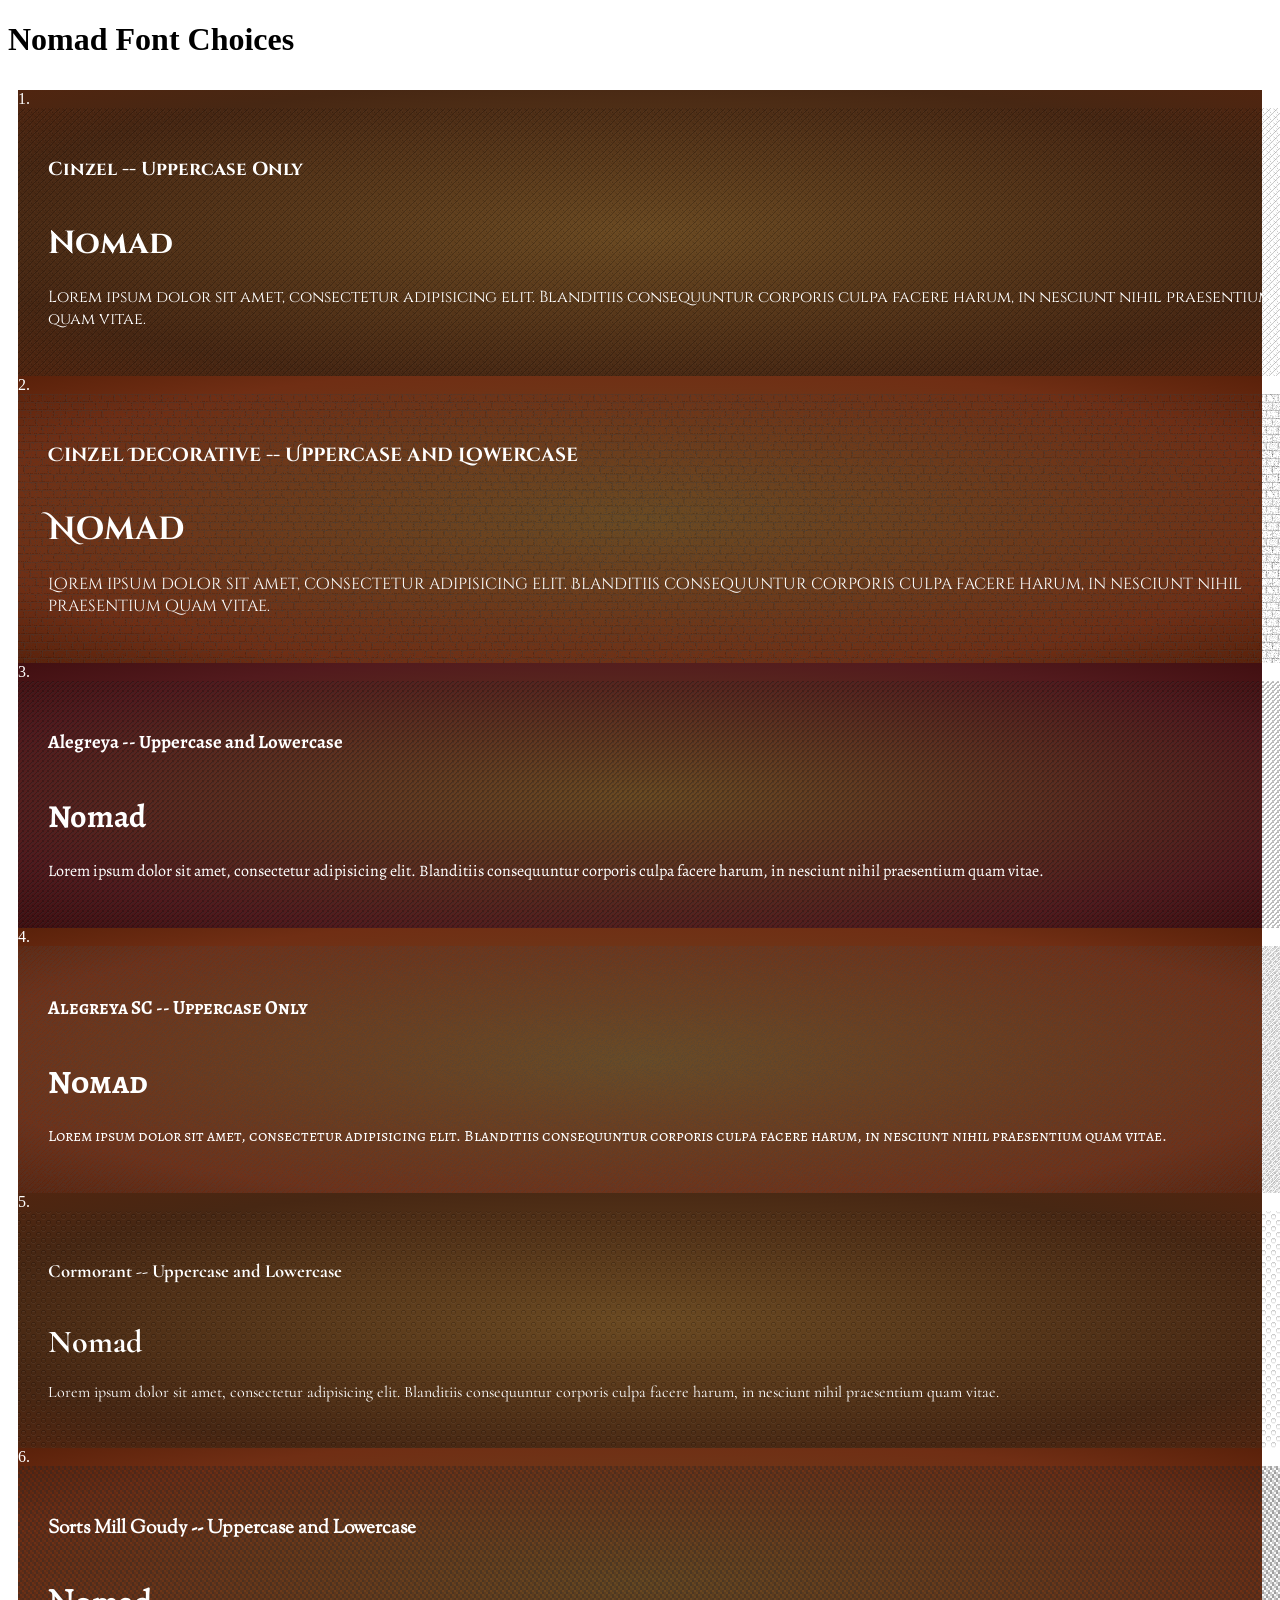
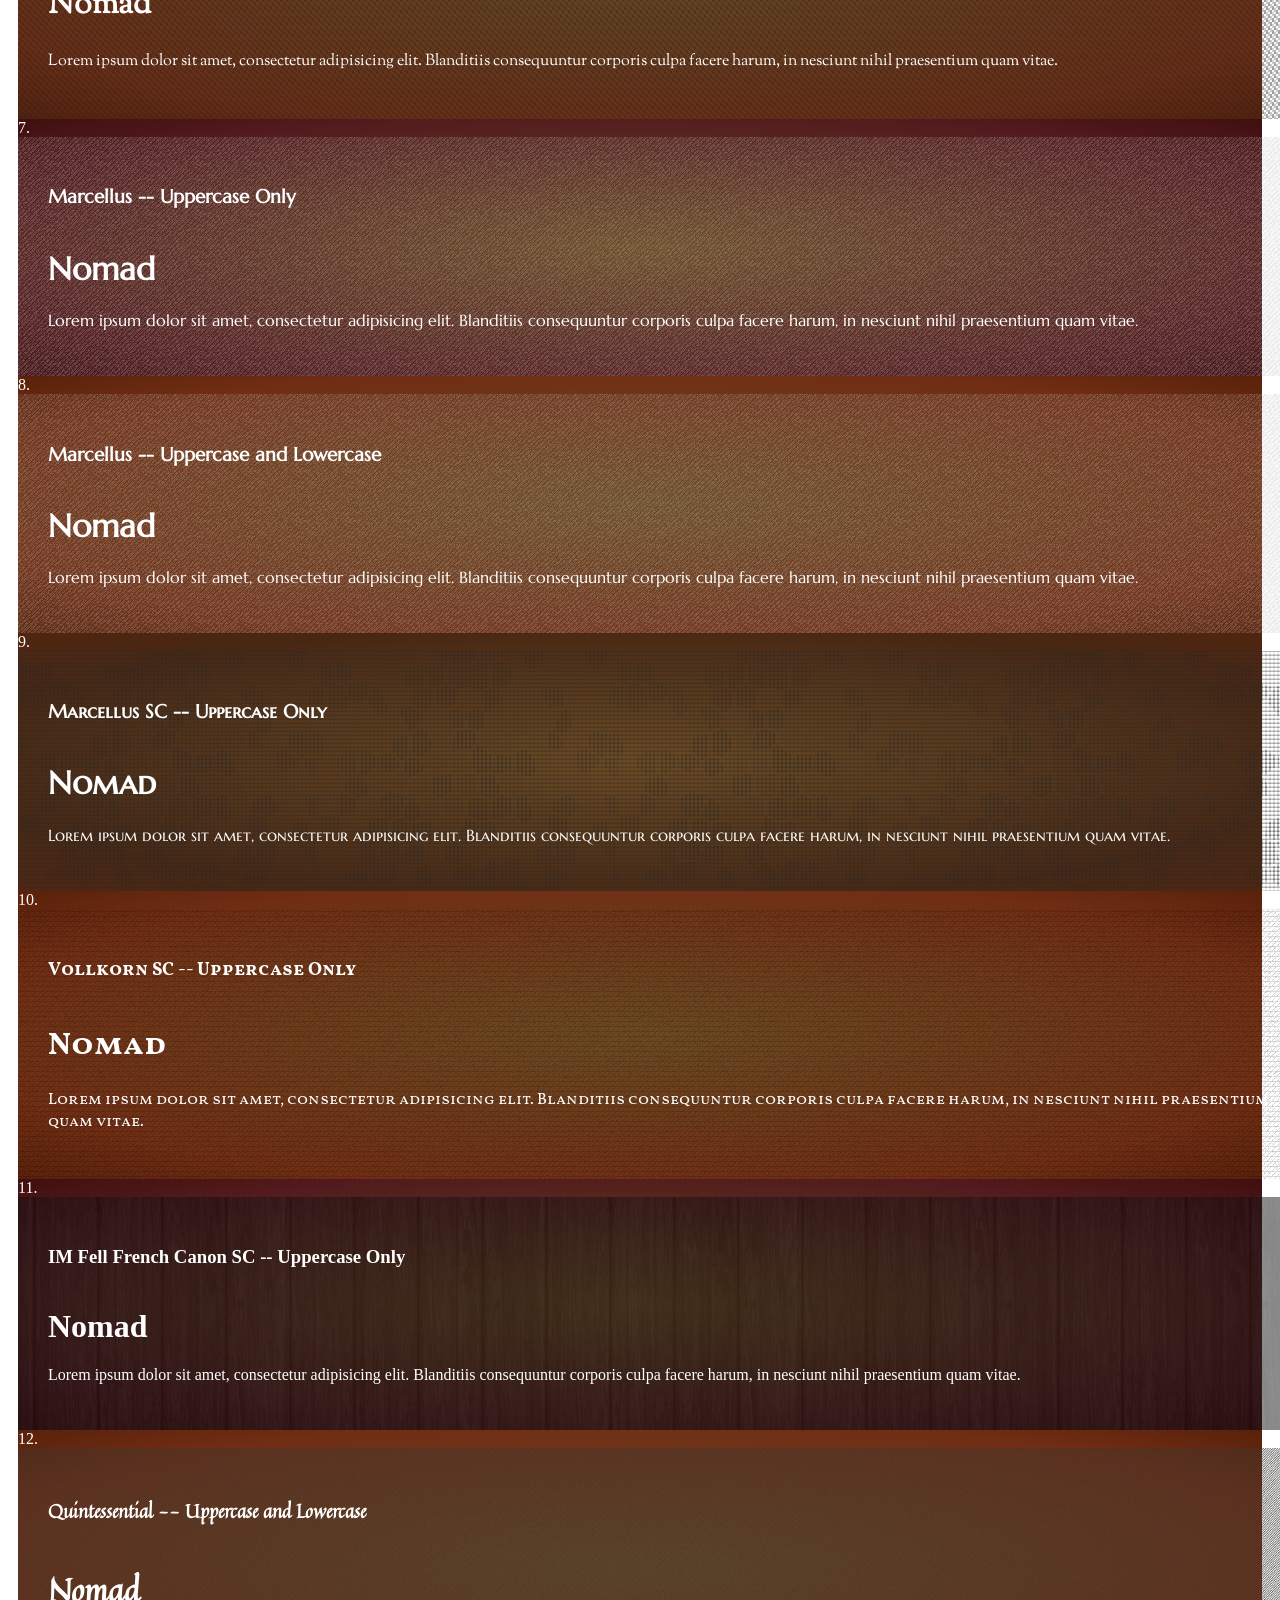
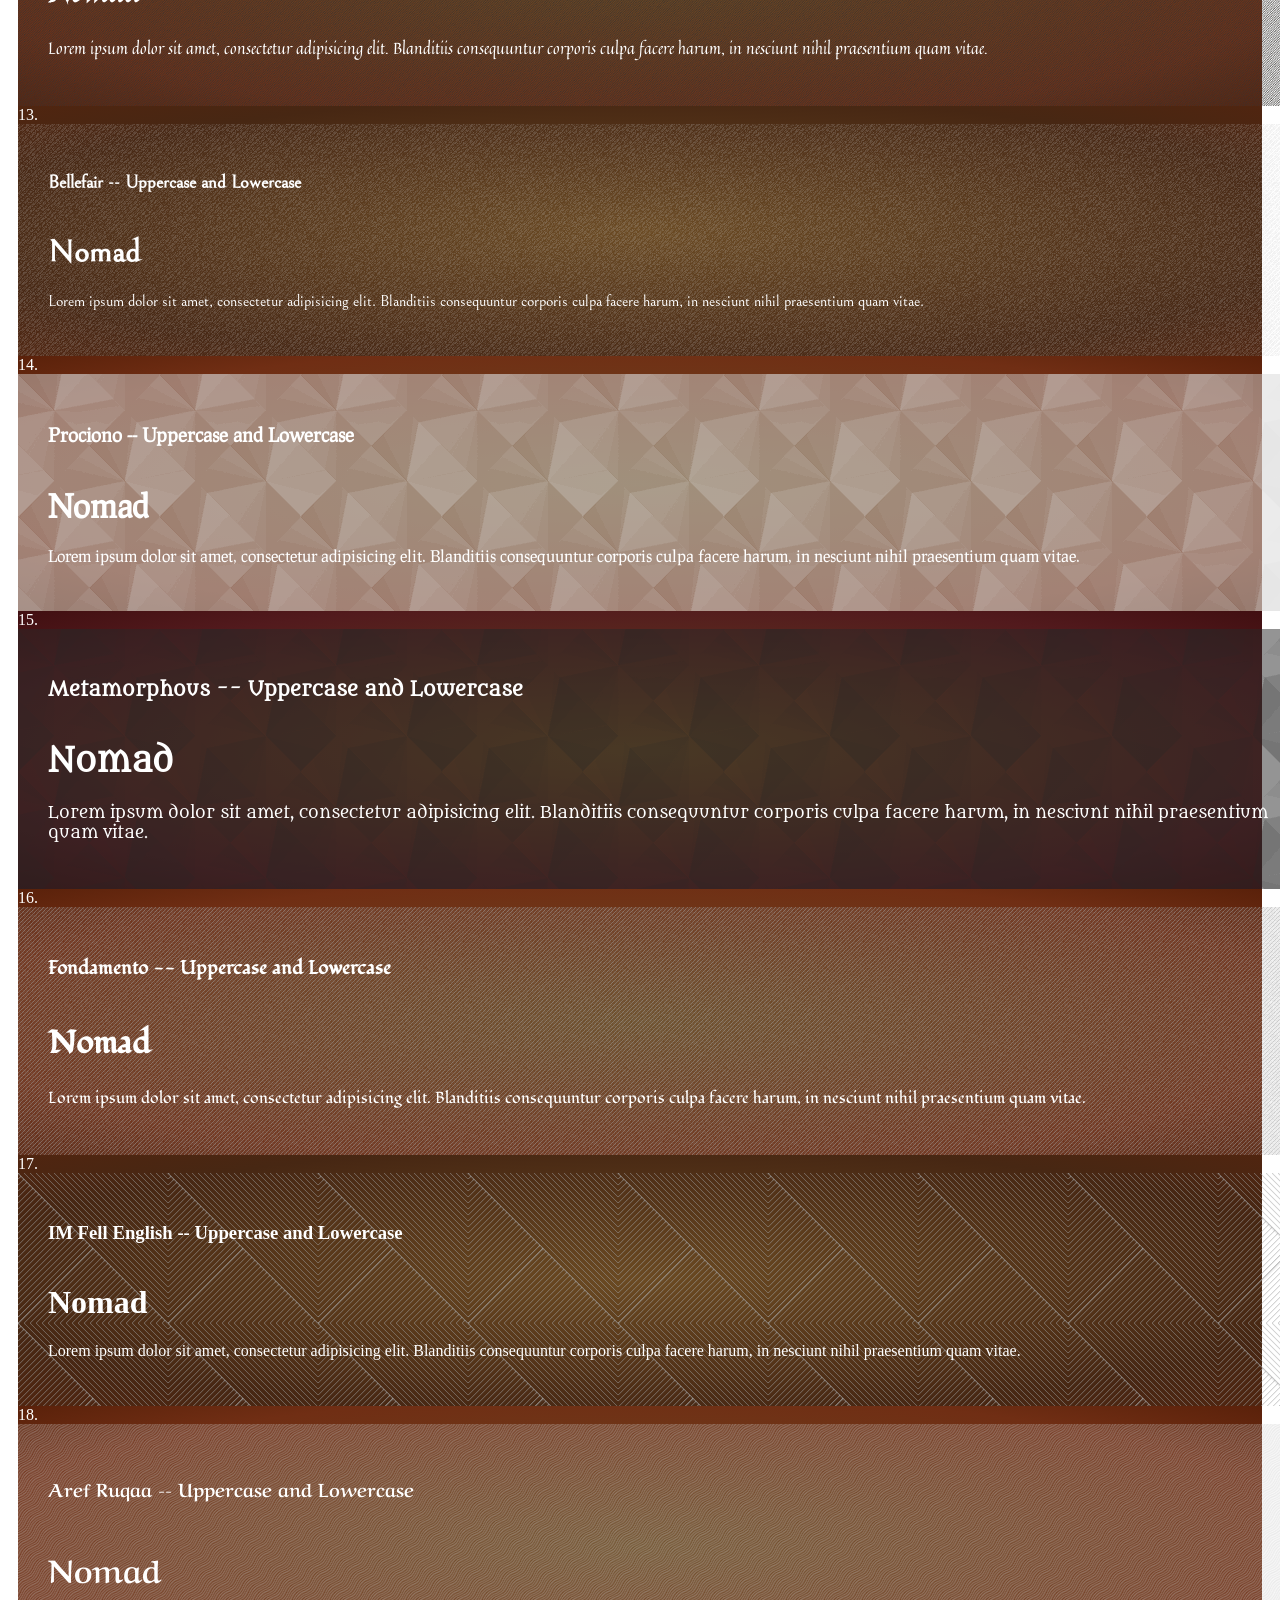
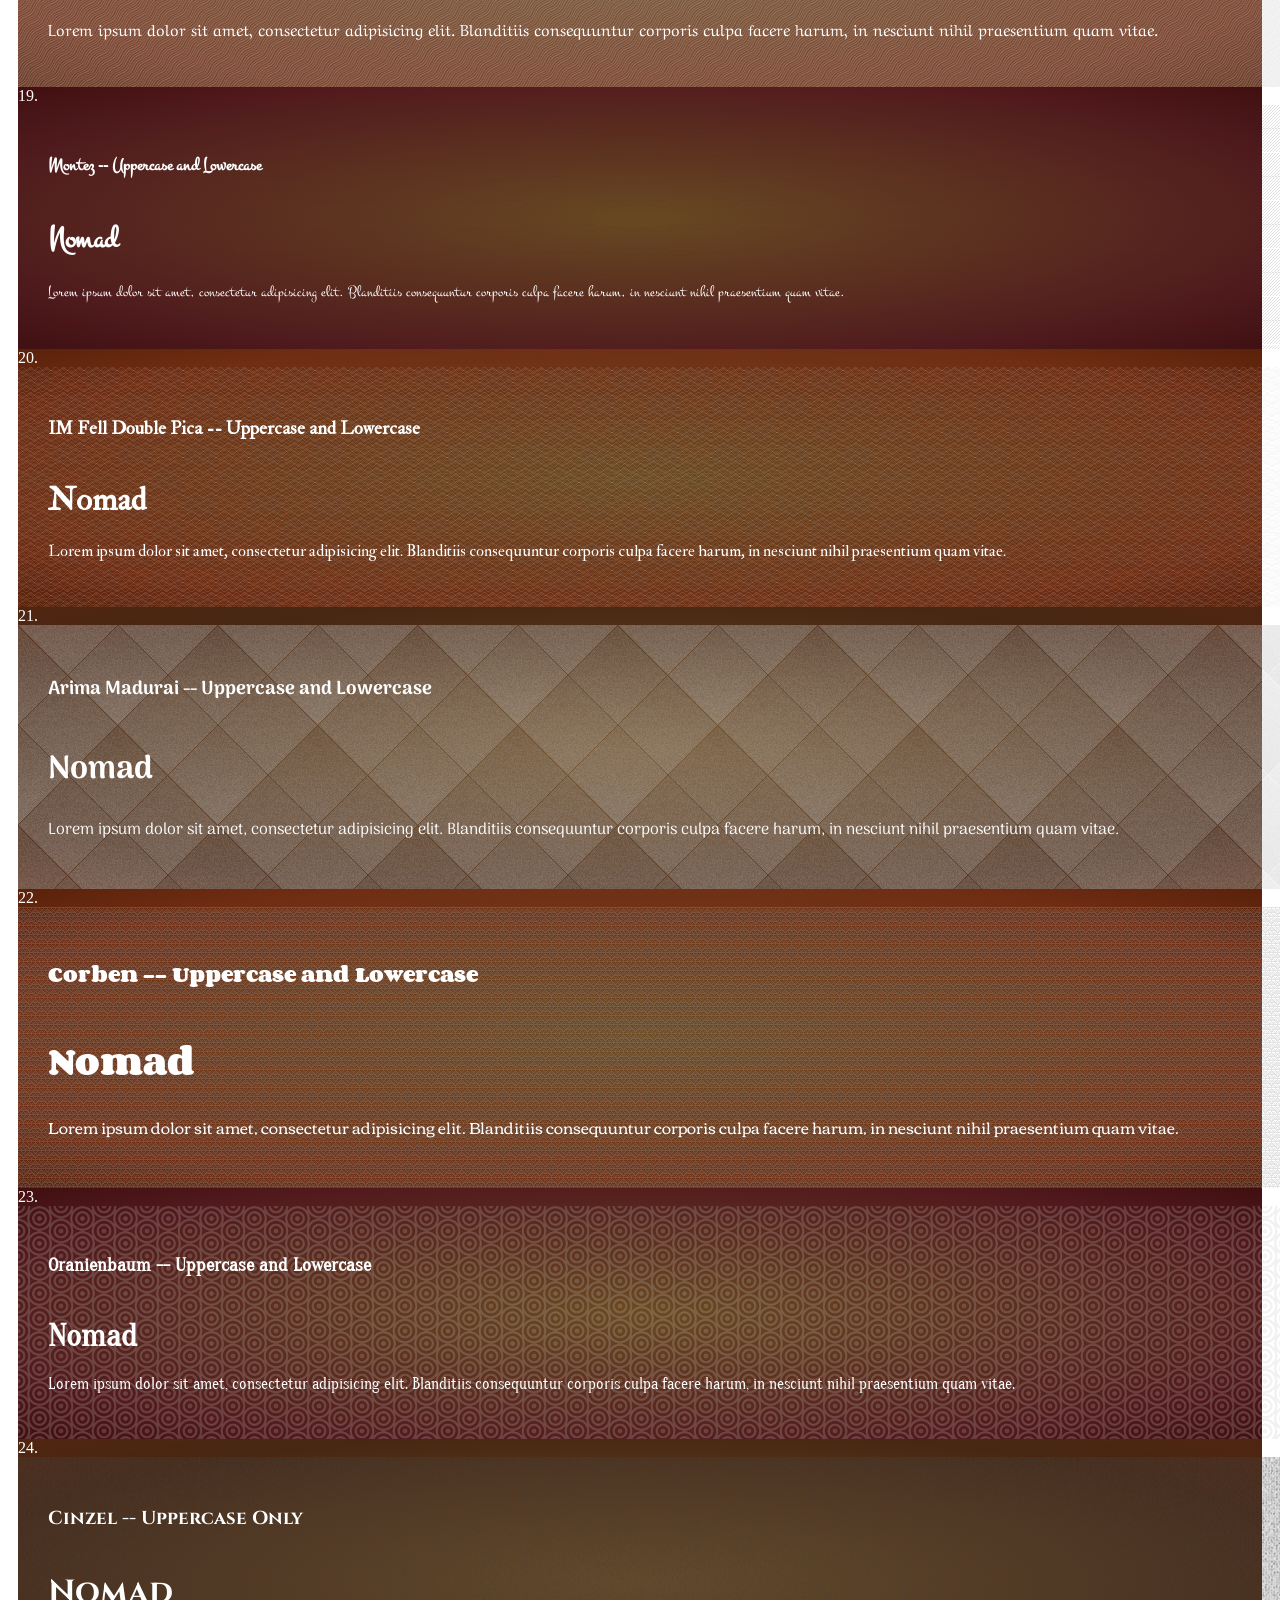
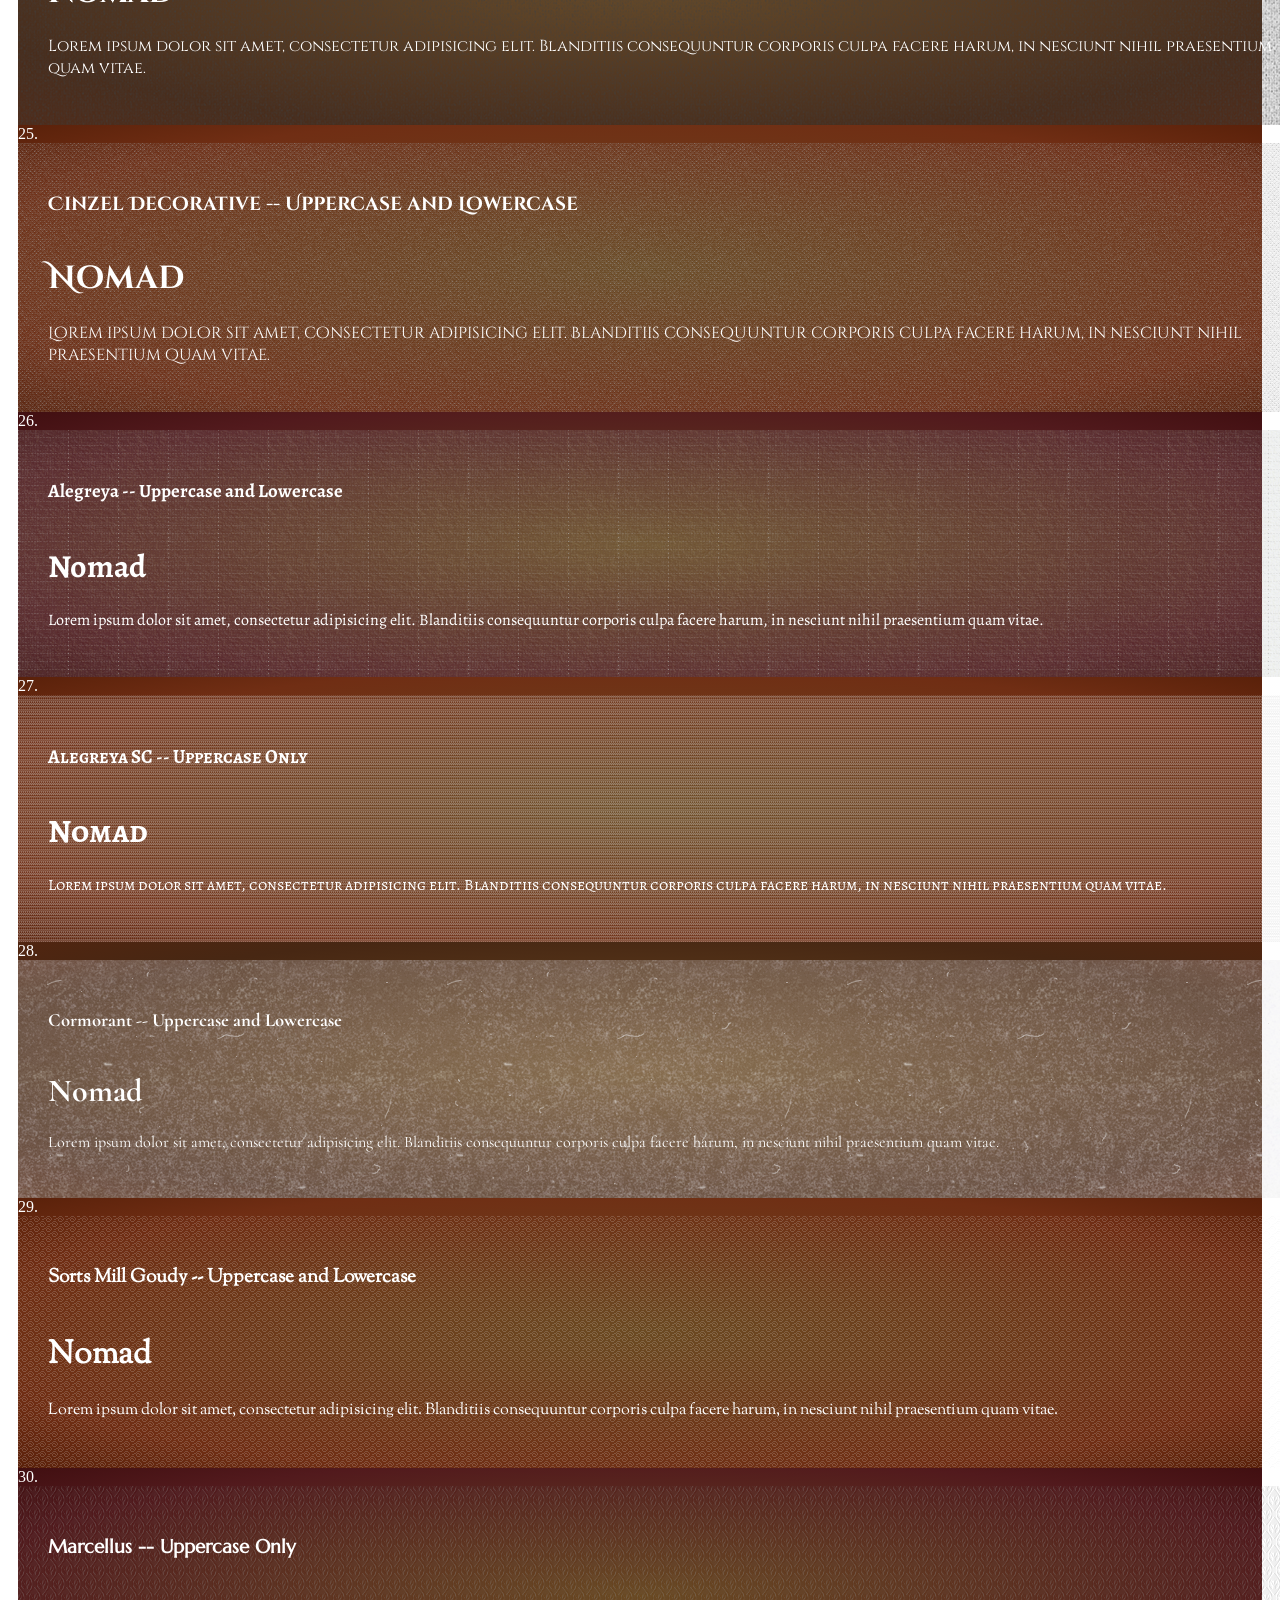
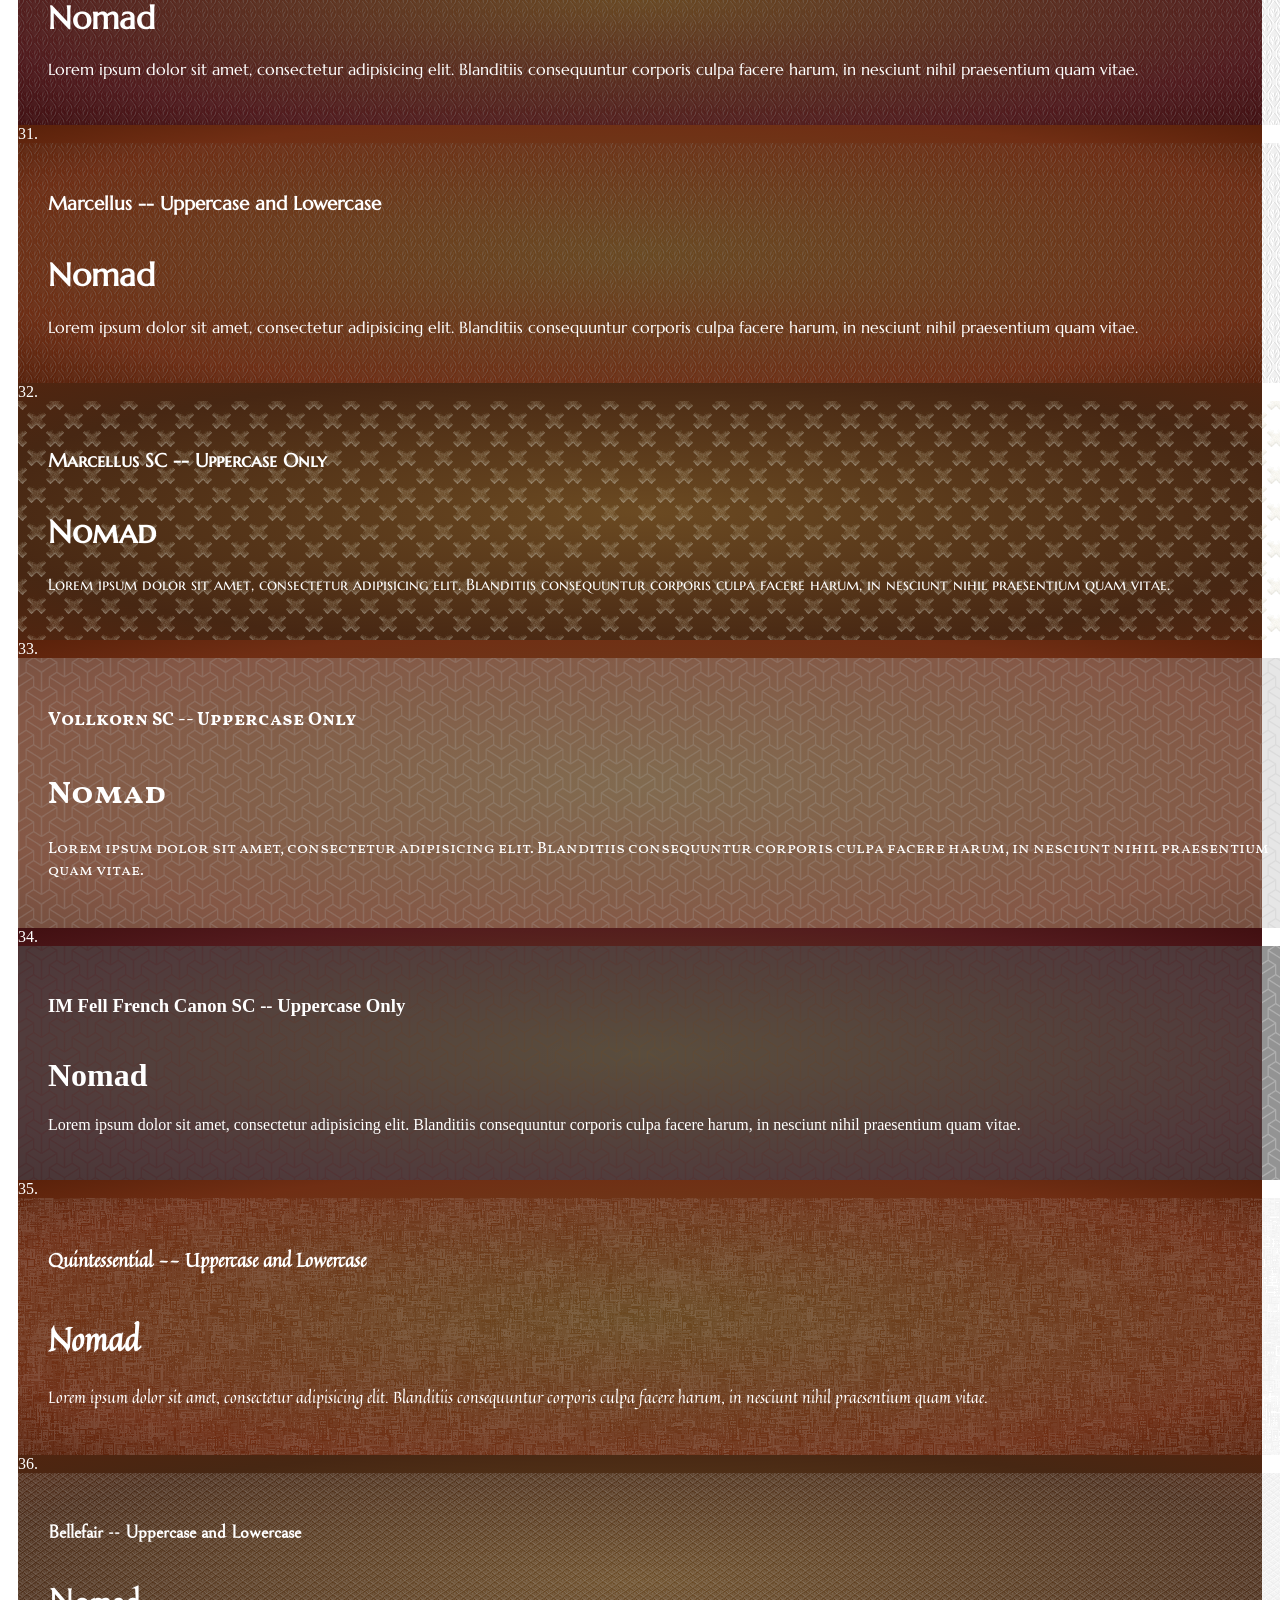
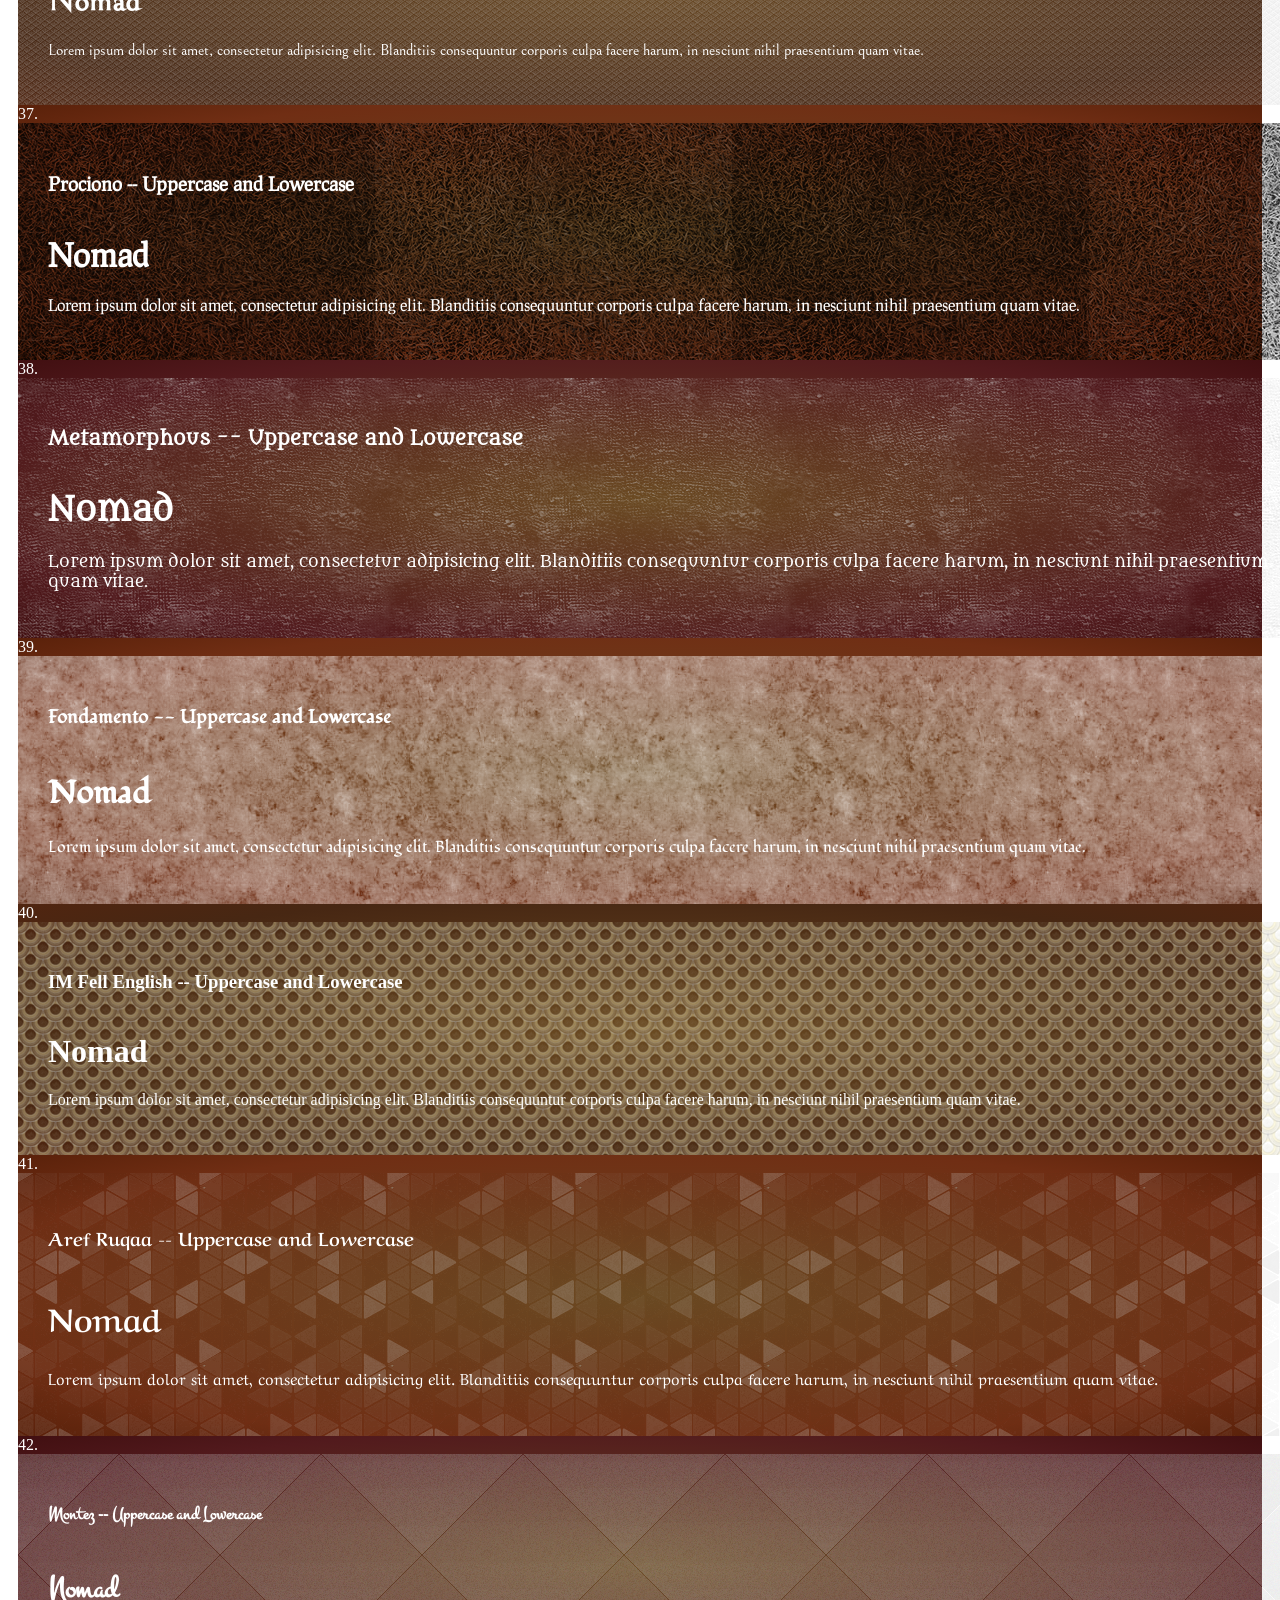
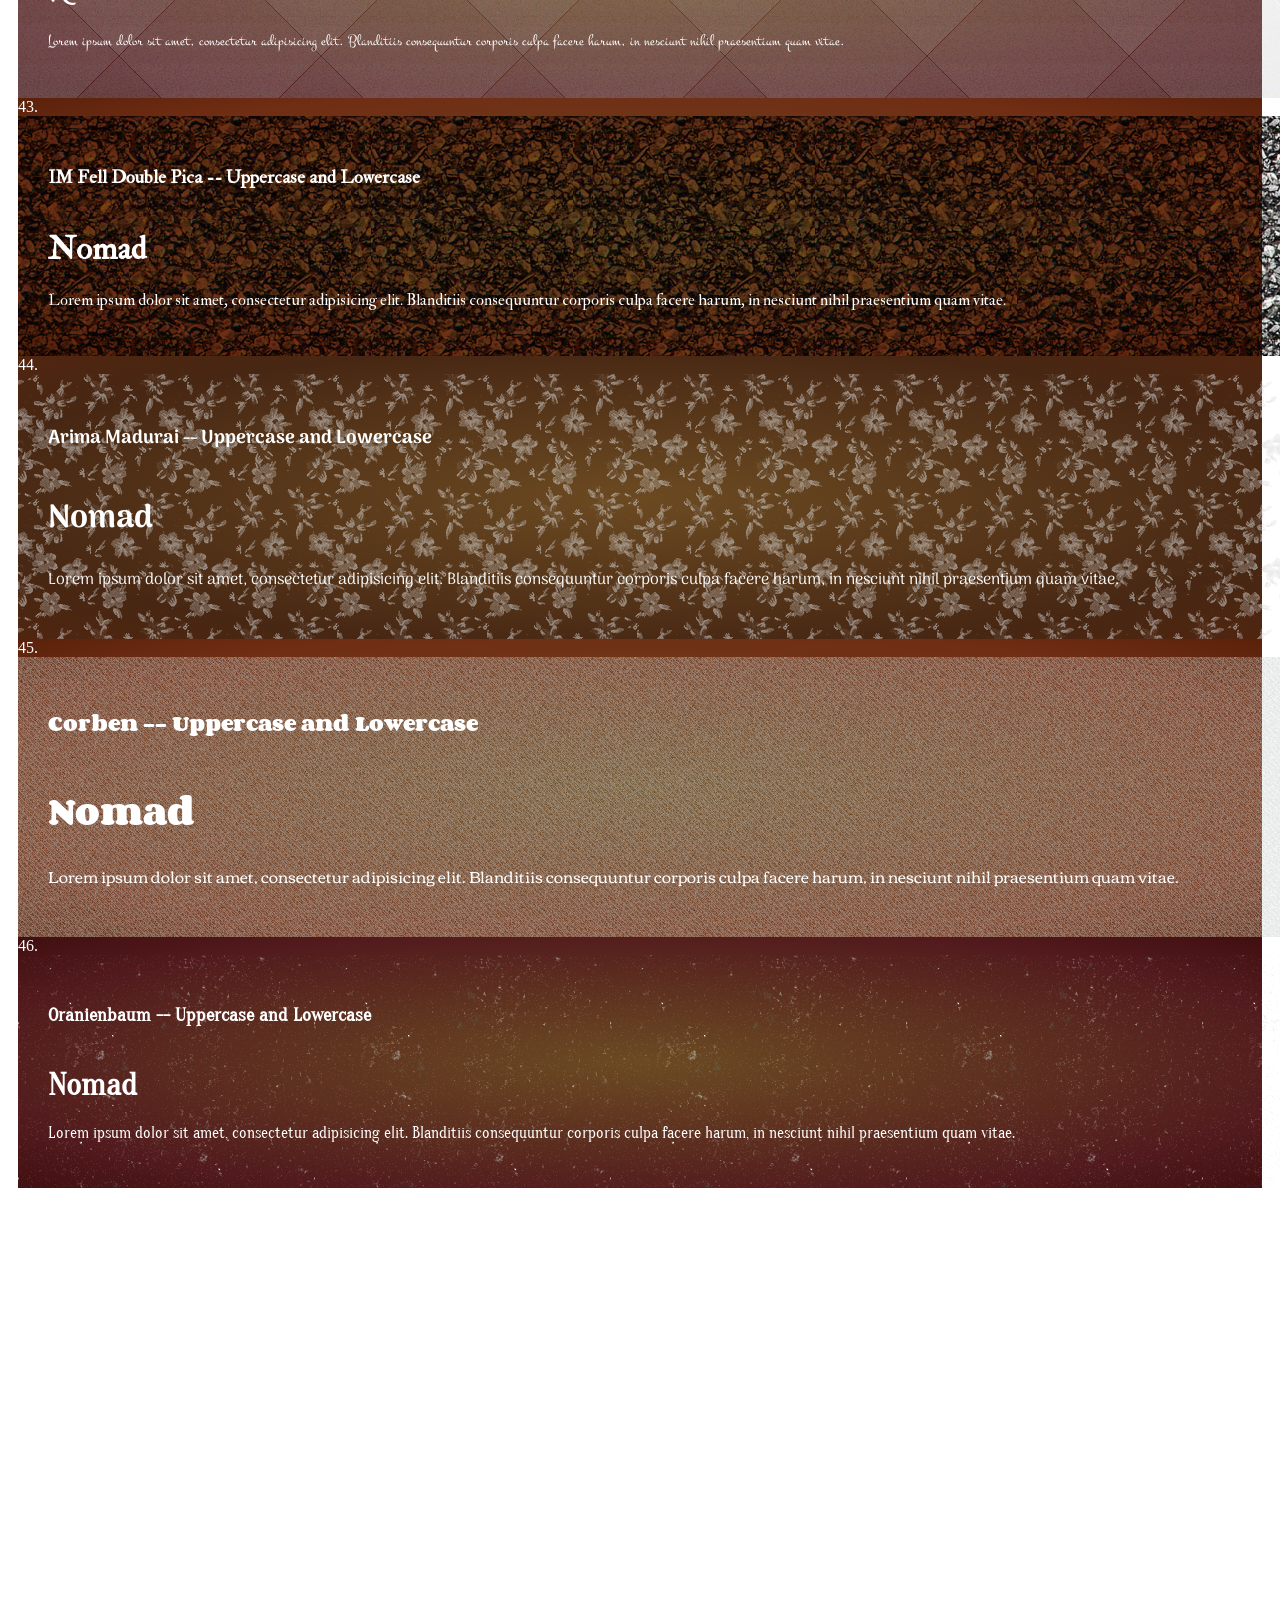
<file: docs/index.html>
<!DOCTYPE html>
<html lang="en">
<head>
	<meta charset="UTF-8">
	<meta name="viewport"
	      content="width=device-width, initial-scale=1, shrink-to-fit=no">
	<meta http-equiv="x-ua-compatible"
	      content="ie=edge">
	
	<link href="https://fonts.googleapis.com/css?family=Alegreya|Alegreya+SC|Aref+Ruqaa|Arima+Madurai|Bellefair|Cinzel|Cinzel+Decorative|Corben|Cormorant|Fondamento|IM+Fell+Double+Pica|IM+Fell+English|IM+Fell+French+Canon+SC|Marcellus|Marcellus+SC|Metamorphous|Montez|Oranienbaum|Prociono|Quintessential|Sorts+Mill+Goudy|Vollkorn+SC"
	      rel="stylesheet">
	
	<link rel="stylesheet"
	      href="css/style.css">
	
	<title>Font Choices</title>
</head>
<body>
	<h1 class="title">Nomad Font Choices</h1>
	
	<div class="types-of-fonts">
		<ol class="font-list">
			
			<li class="single-fonts nomad-about-final">
				<div class="cinzel">
					<h3 class="font-title">Cinzel --
						<span>Uppercase Only</span>
					</h3>
					<h1 class="head">Nomad</h1>
					<p class="lorem-para">
						Lorem ipsum dolor sit amet, consectetur adipisicing elit. Blanditiis consequuntur corporis culpa facere harum, in nesciunt nihil praesentium quam vitae.
					</p>
				</div>
			</li>
			<li class="single-fonts nomad-booking-final">
				<div class="cinzel-decorative">
					<h3 class="font-title">Cinzel Decorative --
						<span>Uppercase and Lowercase</span>
					</h3>
					<h1 class="head">Nomad</h1>
					<p class="lorem-para">
						Lorem ipsum dolor sit amet, consectetur adipisicing elit. Blanditiis consequuntur corporis culpa facere harum, in nesciunt nihil praesentium quam vitae.
					</p>
				</div>
			</li>
			<li class="single-fonts nomad-vlogs-final">
				<div class="alegreya">
					<h3 class="font-title">Alegreya --
						<span>Uppercase and Lowercase</span>
					</h3>
					<h1 class="head">Nomad</h1>
					<p class="lorem-para">
						Lorem ipsum dolor sit amet, consectetur adipisicing elit. Blanditiis consequuntur corporis culpa facere harum, in nesciunt nihil praesentium quam vitae.
					</p>
				</div>
			</li>
			<li class="single-fonts nomad-works-final">
				<div class="alegreya-sc">
					<h3 class="font-title">Alegreya SC --
						<span>Uppercase Only</span>
					</h3>
					<h1 class="head">Nomad</h1>
					<p class="lorem-para">
						Lorem ipsum dolor sit amet, consectetur adipisicing elit. Blanditiis consequuntur corporis culpa facere harum, in nesciunt nihil praesentium quam vitae.
					</p>
				</div>
			</li>
			<li class="single-fonts nomad-about-final">
				<div class="cormorant">
					<h3 class="font-title">Cormorant --
						<span>Uppercase and Lowercase</span>
					</h3>
					<h1 class="head">Nomad</h1>
					<p class="lorem-para">
						Lorem ipsum dolor sit amet, consectetur adipisicing elit. Blanditiis consequuntur corporis culpa facere harum, in nesciunt nihil praesentium quam vitae.
					</p>
				</div>
			</li>
			<li class="single-fonts nomad-booking-final">
				<div class="sorts-mill-goudy">
					<h3 class="font-title">Sorts Mill Goudy --
						<span>Uppercase and Lowercase</span>
					</h3>
					<h1 class="head">Nomad</h1>
					<p class="lorem-para">
						Lorem ipsum dolor sit amet, consectetur adipisicing elit. Blanditiis consequuntur corporis culpa facere harum, in nesciunt nihil praesentium quam vitae.
					</p>
				</div>
			</li>
			<li class="single-fonts nomad-vlogs-final">
				<div class="marcellus">
					<h3 class="font-title">Marcellus --
						<span>Uppercase Only</span>
					</h3>
					<h1 class="head">Nomad</h1>
					<p class="lorem-para">
						Lorem ipsum dolor sit amet, consectetur adipisicing elit. Blanditiis consequuntur corporis culpa facere harum, in nesciunt nihil praesentium quam vitae.
					</p>
				</div>
			</li>
			<li class="single-fonts nomad-works-final">
				<div class="marcellus">
					<h3 class="font-title">Marcellus --
						<span>Uppercase and Lowercase</span>
					</h3>
					<h1 class="head">Nomad</h1>
					<p class="lorem-para">
						Lorem ipsum dolor sit amet, consectetur adipisicing elit. Blanditiis consequuntur corporis culpa facere harum, in nesciunt nihil praesentium quam vitae.
					</p>
				</div>
			</li>
			<li class="single-fonts nomad-about-final">
				<div class="marcellus-sc">
					<h3 class="font-title">Marcellus SC --
						<span>Uppercase Only</span>
					</h3>
					<h1 class="head">Nomad</h1>
					<p class="lorem-para">
						Lorem ipsum dolor sit amet, consectetur adipisicing elit. Blanditiis consequuntur corporis culpa facere harum, in nesciunt nihil praesentium quam vitae.
					</p>
				</div>
			</li>
			<li class="single-fonts nomad-booking-final">
				<div class="vollkorn-sc">
					<h3 class="font-title">Vollkorn SC --
						<span>Uppercase Only</span>
					</h3>
					<h1 class="head">Nomad</h1>
					<p class="lorem-para">
						Lorem ipsum dolor sit amet, consectetur adipisicing elit. Blanditiis consequuntur corporis culpa facere harum, in nesciunt nihil praesentium quam vitae.
					</p>
				</div>
			</li>
			
			<li class="single-fonts nomad-vlogs-final">
				<div class="im-fell-french-canon-sc">
					<h3 class="font-title">IM Fell French Canon SC --
						<span>Uppercase Only</span>
					</h3>
					<h1 class="head">Nomad</h1>
					<p class="lorem-para">
						Lorem ipsum dolor sit amet, consectetur adipisicing elit. Blanditiis consequuntur corporis culpa facere harum, in nesciunt nihil praesentium quam vitae.
					</p>
				</div>
			</li>
			<li class="single-fonts nomad-works-final">
				<div class="quintessential">
					<h3 class="font-title">Quintessential --
						<span>Uppercase and Lowercase</span>
					</h3>
					<h1 class="head">Nomad</h1>
					<p class="lorem-para">
						Lorem ipsum dolor sit amet, consectetur adipisicing elit. Blanditiis consequuntur corporis culpa facere harum, in nesciunt nihil praesentium quam vitae.
					</p>
				</div>
			</li>
			<li class="single-fonts nomad-about-final">
				<div class="bellefair">
					<h3 class="font-title">Bellefair --
						<span>Uppercase and Lowercase</span>
					</h3>
					<h1 class="head">Nomad</h1>
					<p class="lorem-para">
						Lorem ipsum dolor sit amet, consectetur adipisicing elit. Blanditiis consequuntur corporis culpa facere harum, in nesciunt nihil praesentium quam vitae.
					</p>
				</div>
			</li>
			<li class="single-fonts nomad-booking-final">
				<div class="prociono">
					<h3 class="font-title">Prociono --
						<span>Uppercase and Lowercase</span>
					</h3>
					<h1 class="head">Nomad</h1>
					<p class="lorem-para">
						Lorem ipsum dolor sit amet, consectetur adipisicing elit. Blanditiis consequuntur corporis culpa facere harum, in nesciunt nihil praesentium quam vitae.
					</p>
				</div>
			</li>
			<li class="single-fonts nomad-vlogs-final">
				<div class="metamorphous">
					<h3 class="font-title">Metamorphous --
						<span>Uppercase and Lowercase</span>
					</h3>
					<h1 class="head">Nomad</h1>
					<p class="lorem-para">
						Lorem ipsum dolor sit amet, consectetur adipisicing elit. Blanditiis consequuntur corporis culpa facere harum, in nesciunt nihil praesentium quam vitae.
					</p>
				</div>
			</li>
			<li class="single-fonts nomad-works-final">
				<div class="fondamento">
					<h3 class="font-title">Fondamento --
						<span>Uppercase and Lowercase</span>
					</h3>
					<h1 class="head">Nomad</h1>
					<p class="lorem-para">
						Lorem ipsum dolor sit amet, consectetur adipisicing elit. Blanditiis consequuntur corporis culpa facere harum, in nesciunt nihil praesentium quam vitae.
					</p>
				</div>
			</li>
			<li class="single-fonts nomad-about-final">
				<div class="im-fell-english">
					<h3 class="font-title">IM Fell English --
						<span>Uppercase and Lowercase</span>
					</h3>
					<h1 class="head">Nomad</h1>
					<p class="lorem-para">
						Lorem ipsum dolor sit amet, consectetur adipisicing elit. Blanditiis consequuntur corporis culpa facere harum, in nesciunt nihil praesentium quam vitae.
					</p>
				</div>
			</li>
			<li class="single-fonts nomad-booking-final">
				<div class="aref-ruqaa">
					<h3 class="font-title">Aref Ruqaa --
						<span>Uppercase and Lowercase</span>
					</h3>
					<h1 class="head">Nomad</h1>
					<p class="lorem-para">
						Lorem ipsum dolor sit amet, consectetur adipisicing elit. Blanditiis consequuntur corporis culpa facere harum, in nesciunt nihil praesentium quam vitae.
					</p>
				</div>
			</li>
			<li class="single-fonts nomad-vlogs-final">
				<div class="montez">
					<h3 class="font-title">Montez --
						<span>Uppercase and Lowercase</span>
					</h3>
					<h1 class="head">Nomad</h1>
					<p class="lorem-para">
						Lorem ipsum dolor sit amet, consectetur adipisicing elit. Blanditiis consequuntur corporis culpa facere harum, in nesciunt nihil praesentium quam vitae.
					</p>
				</div>
			</li>
			<li class="single-fonts nomad-works-final">
				<div class="im-fell-double-pica">
					<h3 class="font-title">IM Fell Double Pica --
						<span>Uppercase and Lowercase</span>
					</h3>
					<h1 class="head">Nomad</h1>
					<p class="lorem-para">
						Lorem ipsum dolor sit amet, consectetur adipisicing elit. Blanditiis consequuntur corporis culpa facere harum, in nesciunt nihil praesentium quam vitae.
					</p>
				</div>
			</li>
			<li class="single-fonts nomad-about-final">
				<div class="arima-madurai">
					<h3 class="font-title">Arima Madurai --
						<span>Uppercase and Lowercase</span>
					</h3>
					<h1 class="head">Nomad</h1>
					<p class="lorem-para">
						Lorem ipsum dolor sit amet, consectetur adipisicing elit. Blanditiis consequuntur corporis culpa facere harum, in nesciunt nihil praesentium quam vitae.
					</p>
				</div>
			</li>
			<li class="single-fonts nomad-booking-final">
				<div class="corben">
					<h3 class="font-title">Corben --
						<span>Uppercase and Lowercase</span>
					</h3>
					<h1 class="head">Nomad</h1>
					<p class="lorem-para">
						Lorem ipsum dolor sit amet, consectetur adipisicing elit. Blanditiis consequuntur corporis culpa facere harum, in nesciunt nihil praesentium quam vitae.
					</p>
				</div>
			</li>
			<li class="single-fonts nomad-vlogs-final">
				<div class="oranienbaum">
					<h3 class="font-title">Oranienbaum --
						<span>Uppercase and Lowercase</span>
					</h3>
					<h1 class="head">Nomad</h1>
					<p class="lorem-para">
						Lorem ipsum dolor sit amet, consectetur adipisicing elit. Blanditiis consequuntur corporis culpa facere harum, in nesciunt nihil praesentium quam vitae.
					</p>
				</div>
			</li>
			
			<!--  For the sake of showing textures only -->
			<li class="single-fonts nomad-about-final">
				<div class="cinzel2">
					<h3 class="font-title">Cinzel --
						<span>Uppercase Only</span>
					</h3>
					<h1 class="head">Nomad</h1>
					<p class="lorem-para">
						Lorem ipsum dolor sit amet, consectetur adipisicing elit. Blanditiis consequuntur corporis culpa facere harum, in nesciunt nihil praesentium quam vitae.
					</p>
				</div>
			</li>
			<li class="single-fonts nomad-booking-final">
				<div class="cinzel-decorative2">
					<h3 class="font-title">Cinzel Decorative --
						<span>Uppercase and Lowercase</span>
					</h3>
					<h1 class="head">Nomad</h1>
					<p class="lorem-para">
						Lorem ipsum dolor sit amet, consectetur adipisicing elit. Blanditiis consequuntur corporis culpa facere harum, in nesciunt nihil praesentium quam vitae.
					</p>
				</div>
			</li>
			<li class="single-fonts nomad-vlogs-final">
				<div class="alegreya2">
					<h3 class="font-title">Alegreya --
						<span>Uppercase and Lowercase</span>
					</h3>
					<h1 class="head">Nomad</h1>
					<p class="lorem-para">
						Lorem ipsum dolor sit amet, consectetur adipisicing elit. Blanditiis consequuntur corporis culpa facere harum, in nesciunt nihil praesentium quam vitae.
					</p>
				</div>
			</li>
			<li class="single-fonts nomad-works-final">
				<div class="alegreya-sc2">
					<h3 class="font-title">Alegreya SC --
						<span>Uppercase Only</span>
					</h3>
					<h1 class="head">Nomad</h1>
					<p class="lorem-para">
						Lorem ipsum dolor sit amet, consectetur adipisicing elit. Blanditiis consequuntur corporis culpa facere harum, in nesciunt nihil praesentium quam vitae.
					</p>
				</div>
			</li>
			<li class="single-fonts nomad-about-final">
				<div class="cormorant2">
					<h3 class="font-title">Cormorant --
						<span>Uppercase and Lowercase</span>
					</h3>
					<h1 class="head">Nomad</h1>
					<p class="lorem-para">
						Lorem ipsum dolor sit amet, consectetur adipisicing elit. Blanditiis consequuntur corporis culpa facere harum, in nesciunt nihil praesentium quam vitae.
					</p>
				</div>
			</li>
			<li class="single-fonts nomad-booking-final">
				<div class="sorts-mill-goudy2">
					<h3 class="font-title">Sorts Mill Goudy --
						<span>Uppercase and Lowercase</span>
					</h3>
					<h1 class="head">Nomad</h1>
					<p class="lorem-para">
						Lorem ipsum dolor sit amet, consectetur adipisicing elit. Blanditiis consequuntur corporis culpa facere harum, in nesciunt nihil praesentium quam vitae.
					</p>
				</div>
			</li>
			<li class="single-fonts nomad-vlogs-final">
				<div class="marcellus2">
					<h3 class="font-title">Marcellus --
						<span>Uppercase Only</span>
					</h3>
					<h1 class="head">Nomad</h1>
					<p class="lorem-para">
						Lorem ipsum dolor sit amet, consectetur adipisicing elit. Blanditiis consequuntur corporis culpa facere harum, in nesciunt nihil praesentium quam vitae.
					</p>
				</div>
			</li>
			<li class="single-fonts nomad-works-final">
				<div class="marcellus2">
					<h3 class="font-title">Marcellus --
						<span>Uppercase and Lowercase</span>
					</h3>
					<h1 class="head">Nomad</h1>
					<p class="lorem-para">
						Lorem ipsum dolor sit amet, consectetur adipisicing elit. Blanditiis consequuntur corporis culpa facere harum, in nesciunt nihil praesentium quam vitae.
					</p>
				</div>
			</li>
			<li class="single-fonts nomad-about-final">
				<div class="marcellus-sc2">
					<h3 class="font-title">Marcellus SC --
						<span>Uppercase Only</span>
					</h3>
					<h1 class="head">Nomad</h1>
					<p class="lorem-para">
						Lorem ipsum dolor sit amet, consectetur adipisicing elit. Blanditiis consequuntur corporis culpa facere harum, in nesciunt nihil praesentium quam vitae.
					</p>
				</div>
			</li>
			<li class="single-fonts nomad-booking-final">
				<div class="vollkorn-sc2">
					<h3 class="font-title">Vollkorn SC --
						<span>Uppercase Only</span>
					</h3>
					<h1 class="head">Nomad</h1>
					<p class="lorem-para">
						Lorem ipsum dolor sit amet, consectetur adipisicing elit. Blanditiis consequuntur corporis culpa facere harum, in nesciunt nihil praesentium quam vitae.
					</p>
				</div>
			</li>
			
			<li class="single-fonts nomad-vlogs-final">
				<div class="im-fell-french-canon-sc2">
					<h3 class="font-title">IM Fell French Canon SC --
						<span>Uppercase Only</span>
					</h3>
					<h1 class="head">Nomad</h1>
					<p class="lorem-para">
						Lorem ipsum dolor sit amet, consectetur adipisicing elit. Blanditiis consequuntur corporis culpa facere harum, in nesciunt nihil praesentium quam vitae.
					</p>
				</div>
			</li>
			<li class="single-fonts nomad-works-final">
				<div class="quintessential2">
					<h3 class="font-title">Quintessential --
						<span>Uppercase and Lowercase</span>
					</h3>
					<h1 class="head">Nomad</h1>
					<p class="lorem-para">
						Lorem ipsum dolor sit amet, consectetur adipisicing elit. Blanditiis consequuntur corporis culpa facere harum, in nesciunt nihil praesentium quam vitae.
					</p>
				</div>
			</li>
			<li class="single-fonts nomad-about-final">
				<div class="bellefair2">
					<h3 class="font-title">Bellefair --
						<span>Uppercase and Lowercase</span>
					</h3>
					<h1 class="head">Nomad</h1>
					<p class="lorem-para">
						Lorem ipsum dolor sit amet, consectetur adipisicing elit. Blanditiis consequuntur corporis culpa facere harum, in nesciunt nihil praesentium quam vitae.
					</p>
				</div>
			</li>
			<li class="single-fonts nomad-booking-final">
				<div class="prociono2">
					<h3 class="font-title">Prociono --
						<span>Uppercase and Lowercase</span>
					</h3>
					<h1 class="head">Nomad</h1>
					<p class="lorem-para">
						Lorem ipsum dolor sit amet, consectetur adipisicing elit. Blanditiis consequuntur corporis culpa facere harum, in nesciunt nihil praesentium quam vitae.
					</p>
				</div>
			</li>
			<li class="single-fonts nomad-vlogs-final">
				<div class="metamorphous2">
					<h3 class="font-title">Metamorphous --
						<span>Uppercase and Lowercase</span>
					</h3>
					<h1 class="head">Nomad</h1>
					<p class="lorem-para">
						Lorem ipsum dolor sit amet, consectetur adipisicing elit. Blanditiis consequuntur corporis culpa facere harum, in nesciunt nihil praesentium quam vitae.
					</p>
				</div>
			</li>
			<li class="single-fonts nomad-works-final">
				<div class="fondamento2">
					<h3 class="font-title">Fondamento --
						<span>Uppercase and Lowercase</span>
					</h3>
					<h1 class="head">Nomad</h1>
					<p class="lorem-para">
						Lorem ipsum dolor sit amet, consectetur adipisicing elit. Blanditiis consequuntur corporis culpa facere harum, in nesciunt nihil praesentium quam vitae.
					</p>
				</div>
			</li>
			<li class="single-fonts nomad-about-final">
				<div class="im-fell-english2">
					<h3 class="font-title">IM Fell English --
						<span>Uppercase and Lowercase</span>
					</h3>
					<h1 class="head">Nomad</h1>
					<p class="lorem-para">
						Lorem ipsum dolor sit amet, consectetur adipisicing elit. Blanditiis consequuntur corporis culpa facere harum, in nesciunt nihil praesentium quam vitae.
					</p>
				</div>
			</li>
			<li class="single-fonts nomad-booking-final">
				<div class="aref-ruqaa2">
					<h3 class="font-title">Aref Ruqaa --
						<span>Uppercase and Lowercase</span>
					</h3>
					<h1 class="head">Nomad</h1>
					<p class="lorem-para">
						Lorem ipsum dolor sit amet, consectetur adipisicing elit. Blanditiis consequuntur corporis culpa facere harum, in nesciunt nihil praesentium quam vitae.
					</p>
				</div>
			</li>
			<li class="single-fonts nomad-vlogs-final">
				<div class="montez2">
					<h3 class="font-title">Montez --
						<span>Uppercase and Lowercase</span>
					</h3>
					<h1 class="head">Nomad</h1>
					<p class="lorem-para">
						Lorem ipsum dolor sit amet, consectetur adipisicing elit. Blanditiis consequuntur corporis culpa facere harum, in nesciunt nihil praesentium quam vitae.
					</p>
				</div>
			</li>
			<li class="single-fonts nomad-works-final">
				<div class="im-fell-double-pica2">
					<h3 class="font-title">IM Fell Double Pica --
						<span>Uppercase and Lowercase</span>
					</h3>
					<h1 class="head">Nomad</h1>
					<p class="lorem-para">
						Lorem ipsum dolor sit amet, consectetur adipisicing elit. Blanditiis consequuntur corporis culpa facere harum, in nesciunt nihil praesentium quam vitae.
					</p>
				</div>
			</li>
			<li class="single-fonts nomad-about-final">
				<div class="arima-madurai2">
					<h3 class="font-title">Arima Madurai --
						<span>Uppercase and Lowercase</span>
					</h3>
					<h1 class="head">Nomad</h1>
					<p class="lorem-para">
						Lorem ipsum dolor sit amet, consectetur adipisicing elit. Blanditiis consequuntur corporis culpa facere harum, in nesciunt nihil praesentium quam vitae.
					</p>
				</div>
			</li>
			<li class="single-fonts nomad-booking-final">
				<div class="corben2">
					<h3 class="font-title">Corben --
						<span>Uppercase and Lowercase</span>
					</h3>
					<h1 class="head">Nomad</h1>
					<p class="lorem-para">
						Lorem ipsum dolor sit amet, consectetur adipisicing elit. Blanditiis consequuntur corporis culpa facere harum, in nesciunt nihil praesentium quam vitae.
					</p>
				</div>
			</li>
			<li class="single-fonts nomad-vlogs-final">
				<div class="oranienbaum2">
					<h3 class="font-title">Oranienbaum --
						<span>Uppercase and Lowercase</span>
					</h3>
					<h1 class="head">Nomad</h1>
					<p class="lorem-para">
						Lorem ipsum dolor sit amet, consectetur adipisicing elit. Blanditiis consequuntur corporis culpa facere harum, in nesciunt nihil praesentium quam vitae.
					</p>
				</div>
			</li>
		</ol>
		
	</div>
	
	<div class="clear"></div>
	
 
 
</body>
</html>
</file>
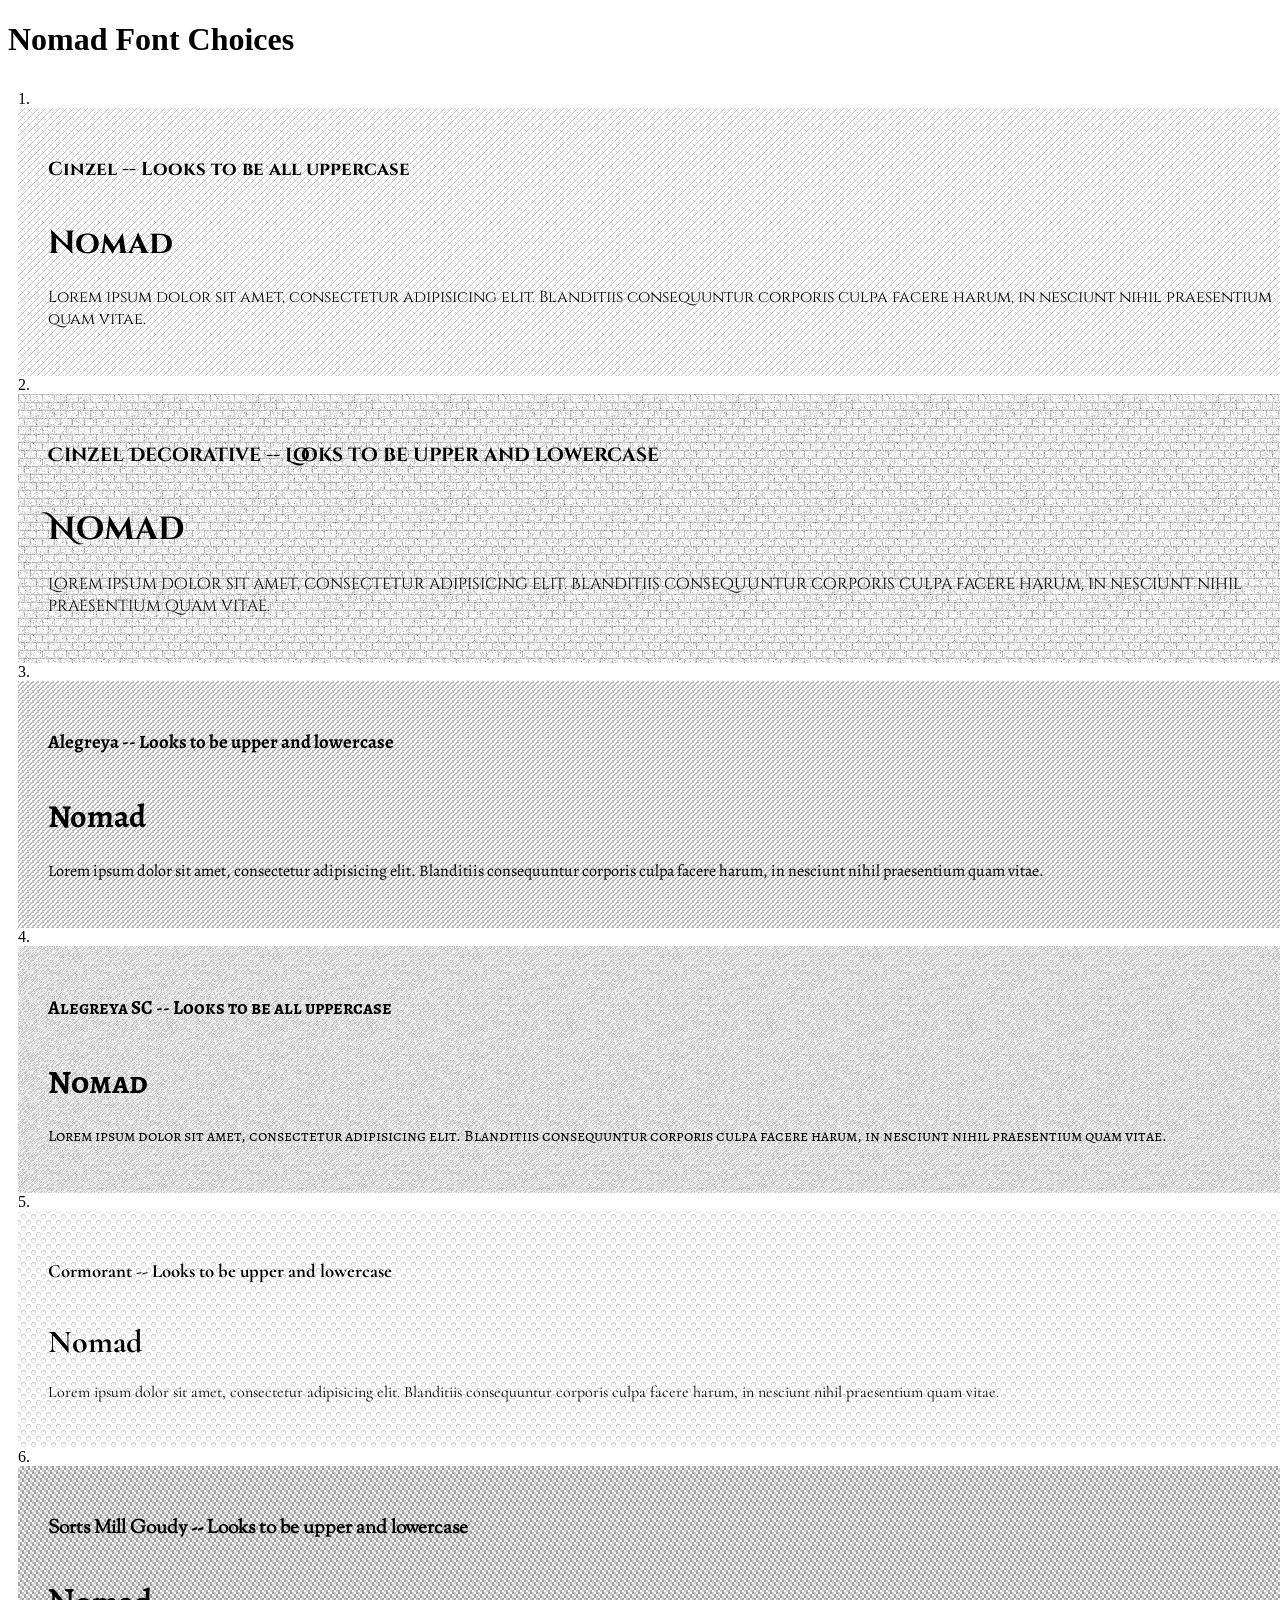
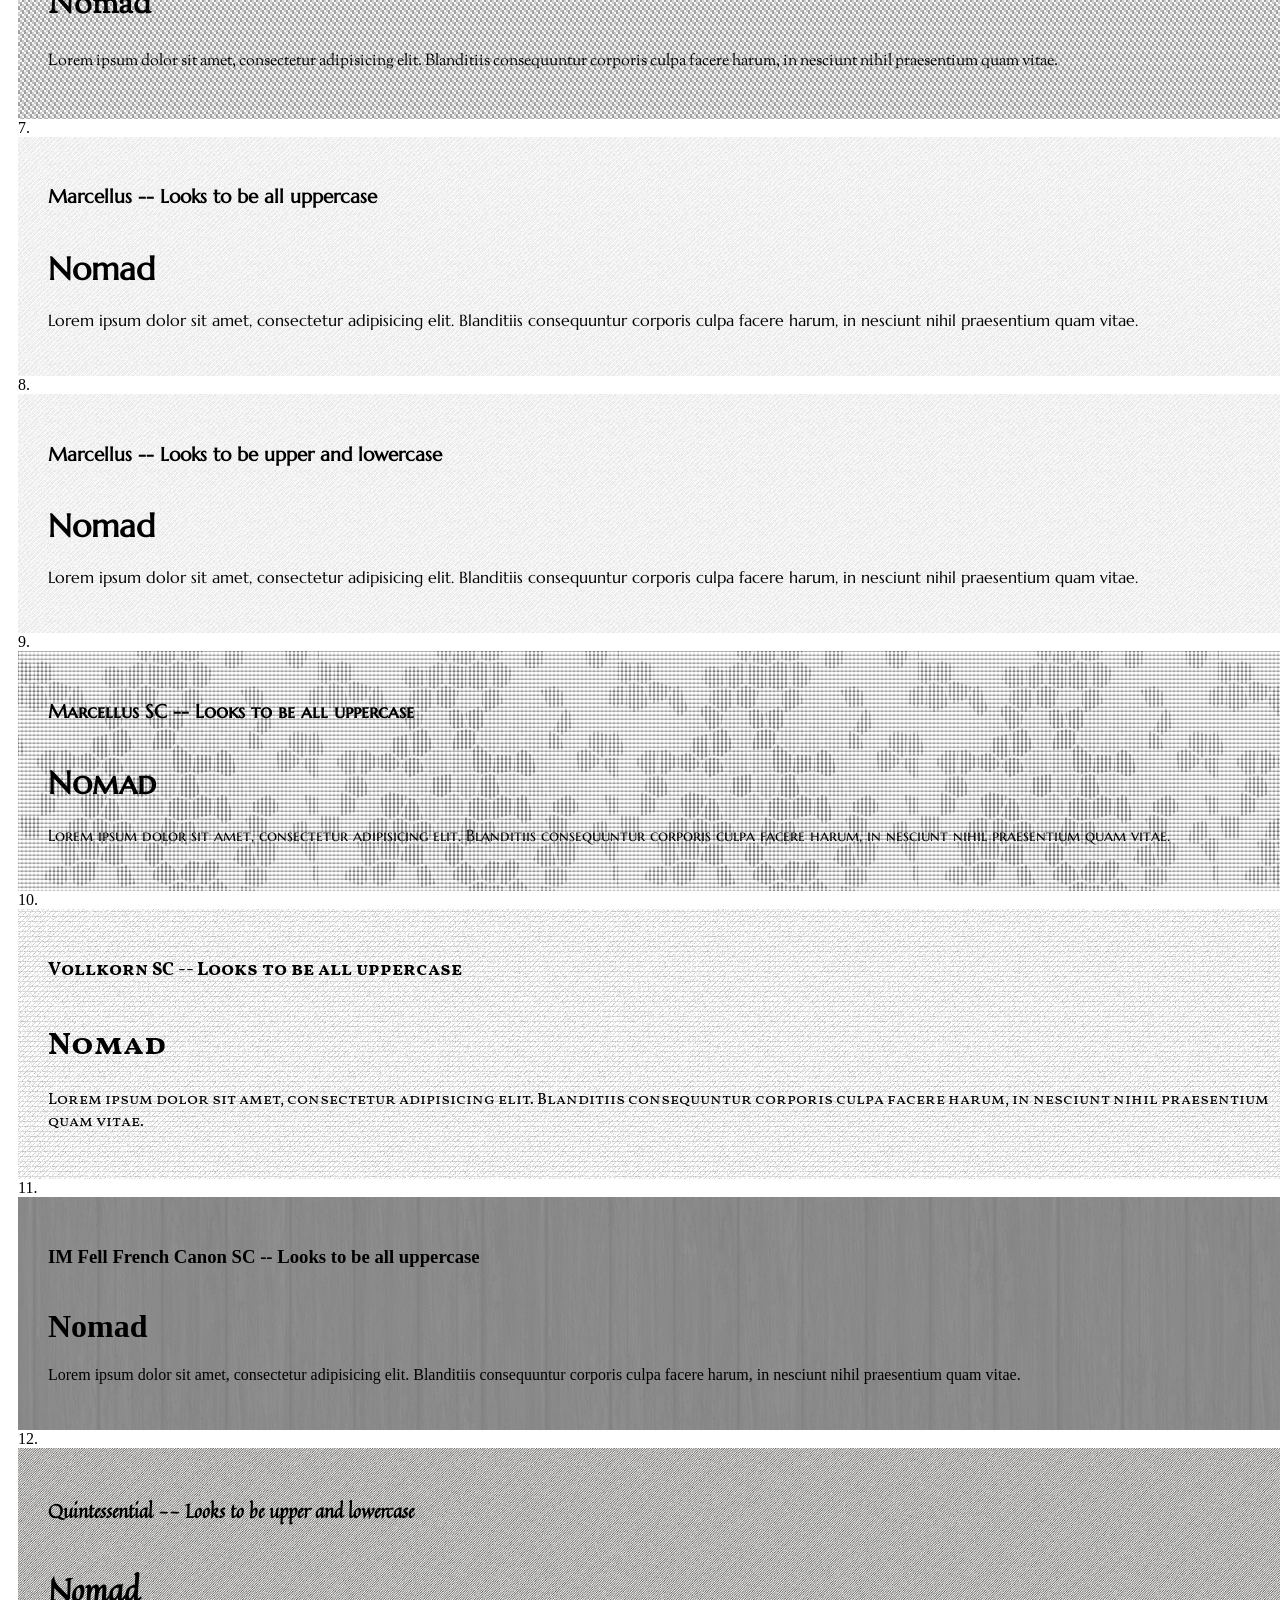
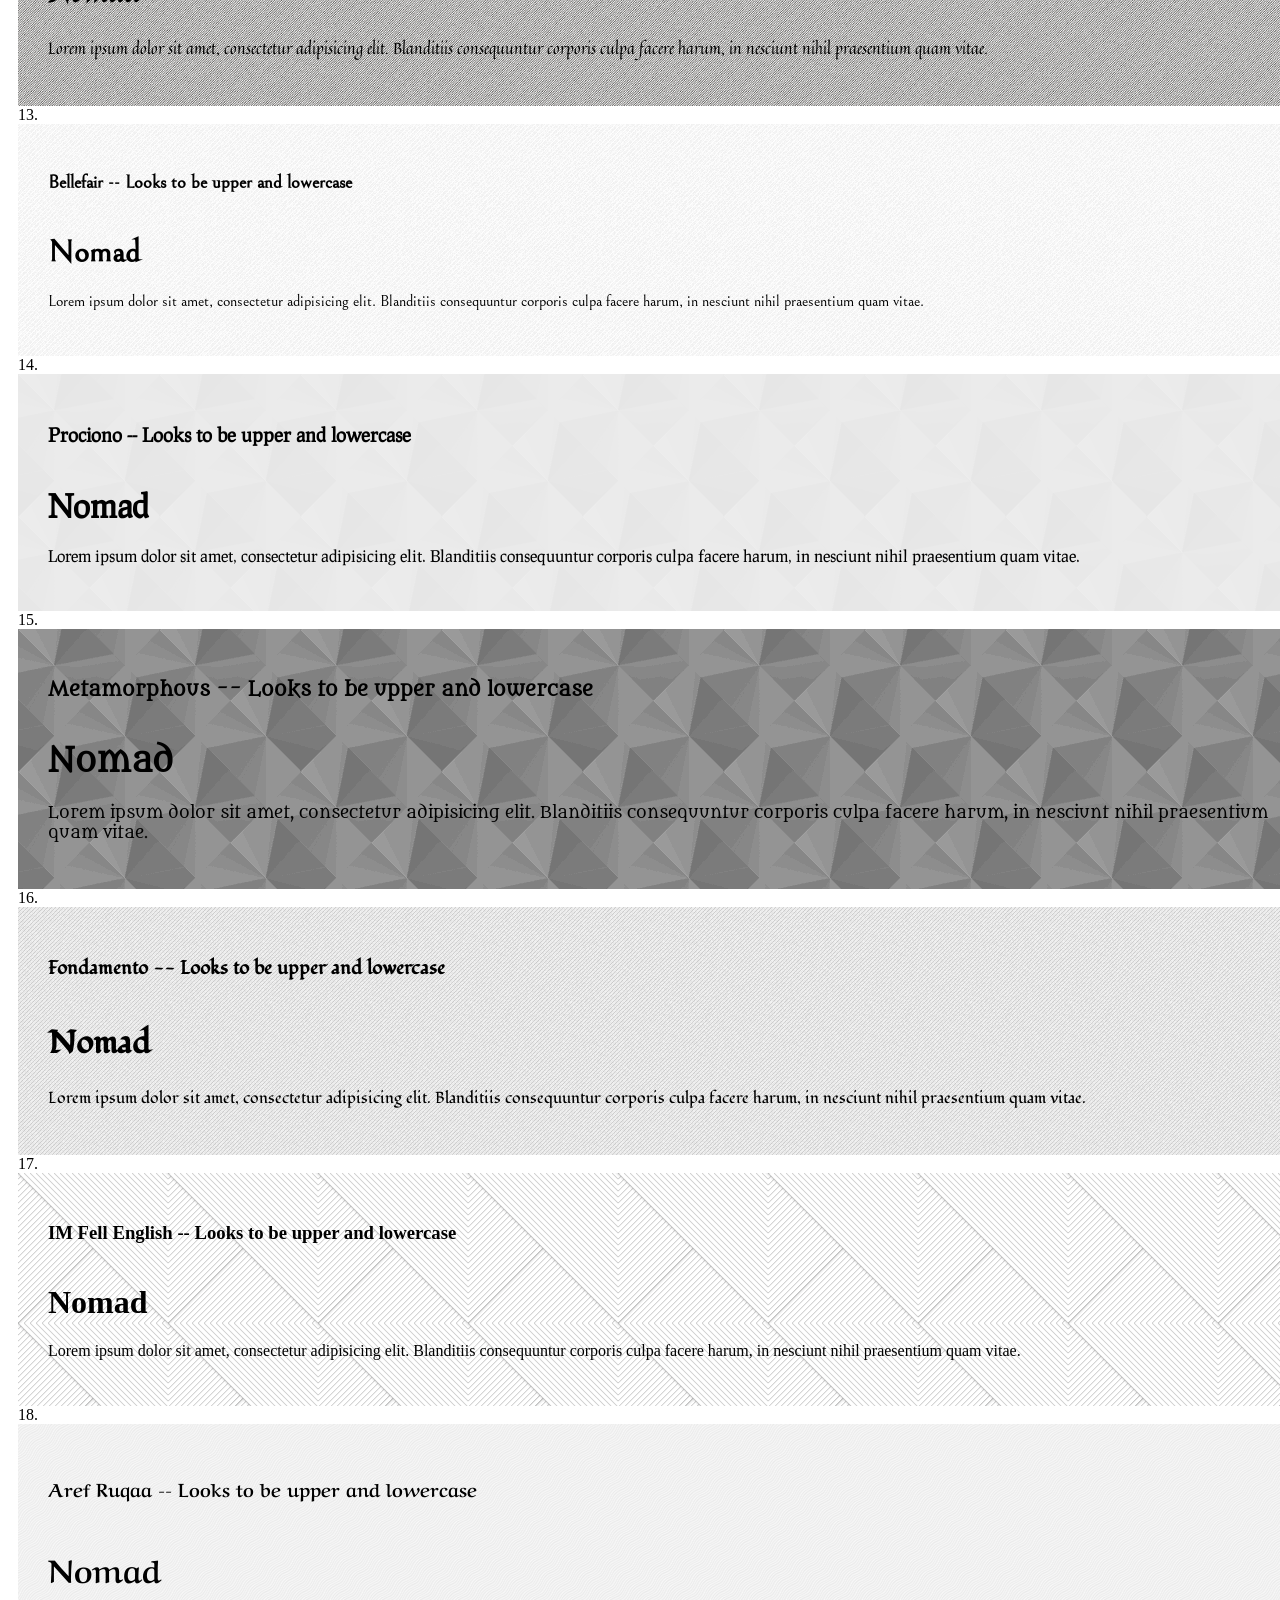
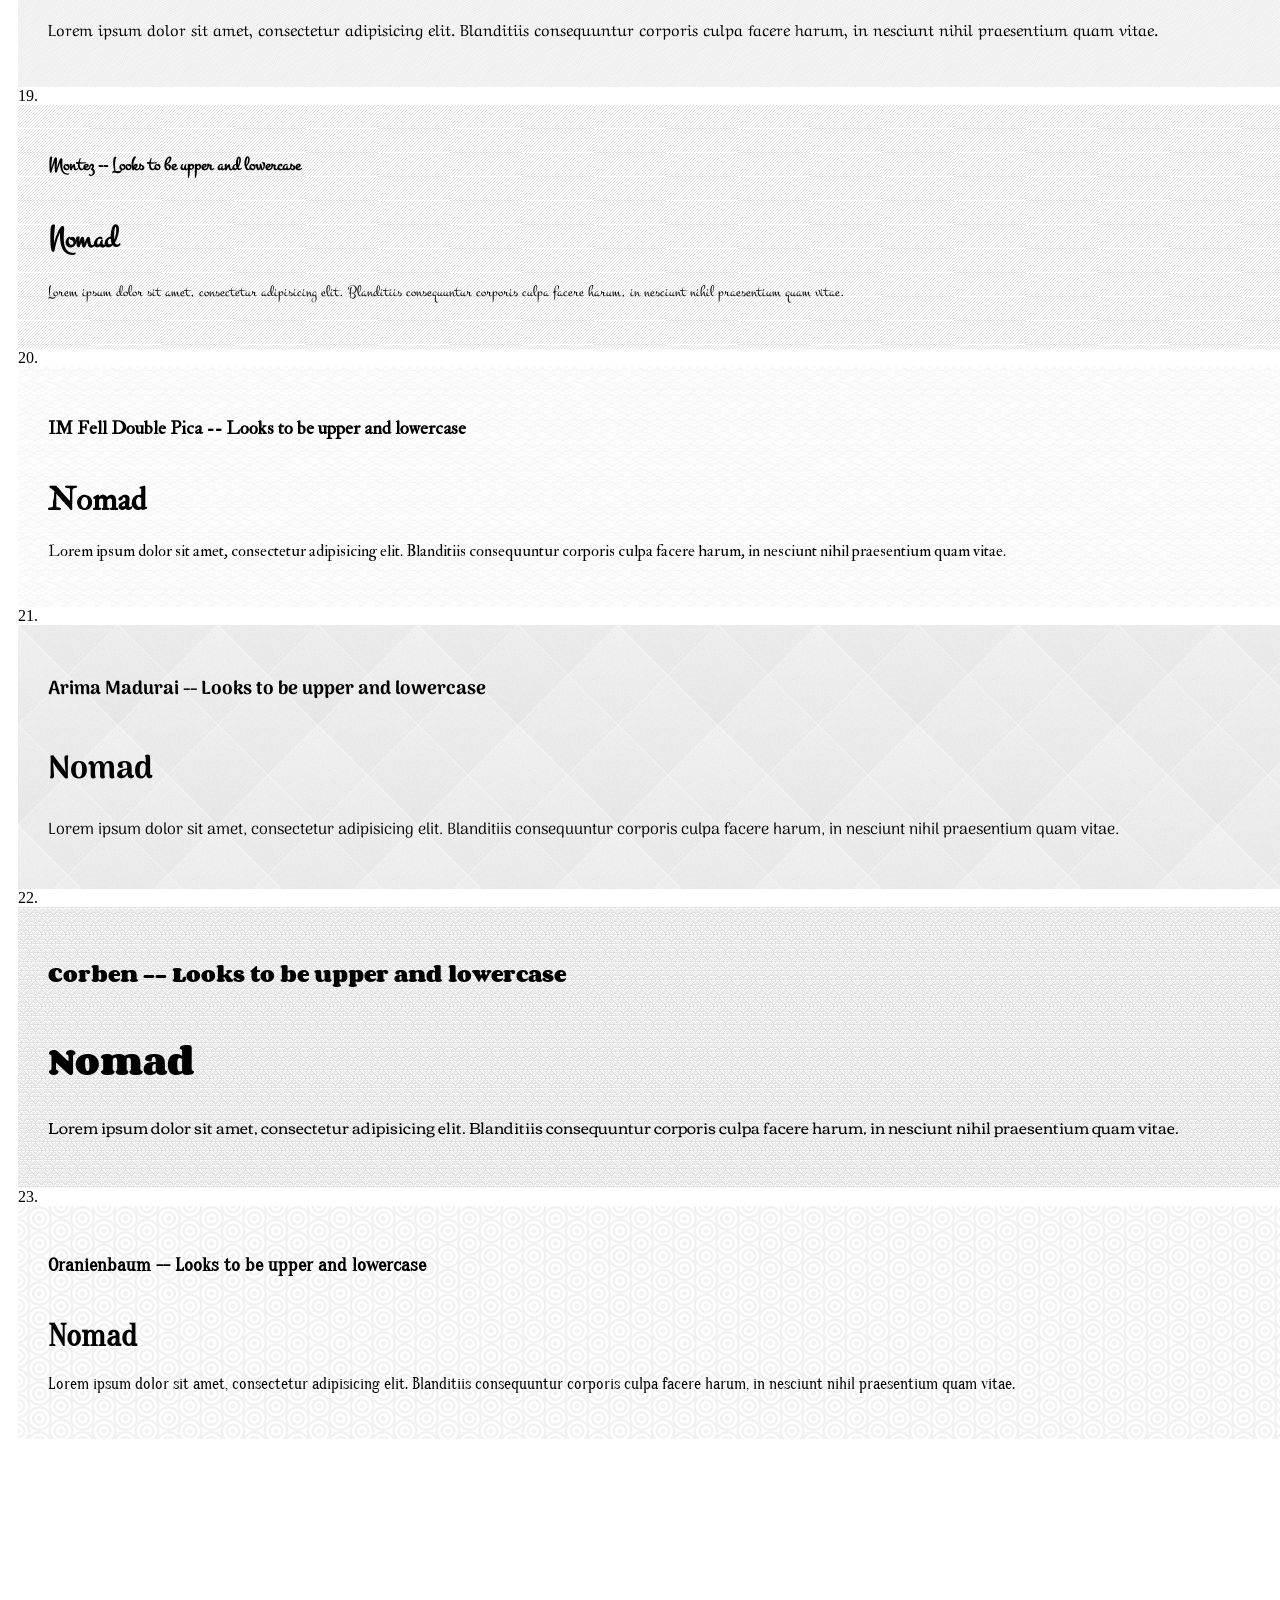
<file: docs/fonts.html>
<!DOCTYPE html>
<html lang="en">
<head>
	<meta charset="UTF-8">
	<meta name="viewport"
	      content="width=device-width, initial-scale=1, shrink-to-fit=no">
	<meta http-equiv="x-ua-compatible"
	      content="ie=edge">
	
	<link href="https://fonts.googleapis.com/css?family=Alegreya|Alegreya+SC|Aref+Ruqaa|Arima+Madurai|Bellefair|Cinzel|Cinzel+Decorative|Corben|Cormorant|Fondamento|IM+Fell+Double+Pica|IM+Fell+English|IM+Fell+French+Canon+SC|Marcellus|Marcellus+SC|Metamorphous|Montez|Oranienbaum|Prociono|Quintessential|Sorts+Mill+Goudy|Vollkorn+SC" rel="stylesheet">
	
	<link rel="stylesheet"
	      href="css/style.css">
	
	<title>Font Choices</title>
</head>
<body>
	<h1 class="title">Nomad Font Choices</h1>
	
	<div class="types-of-fonts">
		<ol class="font-list">
			
			<li class="single-fonts">
				<div class="cinzel">
					<h3 class="font-title">Cinzel --
						<span> Looks to be all uppercase</span>
					</h3>
					<h1 class="head">Nomad</h1>
					<p class="lorem-para">
						Lorem ipsum dolor sit amet, consectetur adipisicing elit. Blanditiis consequuntur corporis culpa facere harum, in nesciunt nihil praesentium quam vitae.
					</p>
				</div>
			</li>
			<li class="single-fonts">
				<div class="cinzel-decorative">
					<h3 class="font-title">Cinzel Decorative --
						<span> Looks to be upper and lowercase</span>
					</h3>
					<h1 class="head">Nomad</h1>
					<p class="lorem-para">
						Lorem ipsum dolor sit amet, consectetur adipisicing elit. Blanditiis consequuntur corporis culpa facere harum, in nesciunt nihil praesentium quam vitae.
					</p>
				</div>
			</li>
			<li class="single-fonts">
				<div class="alegreya">
					<h3 class="font-title">Alegreya --
						<span> Looks to be upper and lowercase</span>
					</h3>
					<h1 class="head">Nomad</h1>
					<p class="lorem-para">
						Lorem ipsum dolor sit amet, consectetur adipisicing elit. Blanditiis consequuntur corporis culpa facere harum, in nesciunt nihil praesentium quam vitae.
					</p>
				</div>
			</li>
			<li class="single-fonts">
				<div class="alegreya-sc">
					<h3 class="font-title">Alegreya SC --
						<span> Looks to be all uppercase</span>
					</h3>
					<h1 class="head">Nomad</h1>
					<p class="lorem-para">
						Lorem ipsum dolor sit amet, consectetur adipisicing elit. Blanditiis consequuntur corporis culpa facere harum, in nesciunt nihil praesentium quam vitae.
					</p>
				</div>
			</li>
			<li class="single-fonts">
				<div class="cormorant">
					<h3 class="font-title">Cormorant --
						<span> Looks to be upper and lowercase</span>
					</h3>
					<h1 class="head">Nomad</h1>
					<p class="lorem-para">
						Lorem ipsum dolor sit amet, consectetur adipisicing elit. Blanditiis consequuntur corporis culpa facere harum, in nesciunt nihil praesentium quam vitae.
					</p>
				</div>
			</li>
			<li class="single-fonts">
				<div class="sorts-mill-goudy">
					<h3 class="font-title">Sorts Mill Goudy --
						<span> Looks to be upper and lowercase</span>
					</h3>
					<h1 class="head">Nomad</h1>
					<p class="lorem-para">
						Lorem ipsum dolor sit amet, consectetur adipisicing elit. Blanditiis consequuntur corporis culpa facere harum, in nesciunt nihil praesentium quam vitae.
					</p>
				</div>
			</li>
			<li class="single-fonts">
				<div class="marcellus">
					<h3 class="font-title">Marcellus --
						<span> Looks to be all uppercase</span>
					</h3>
					<h1 class="head">Nomad</h1>
					<p class="lorem-para">
						Lorem ipsum dolor sit amet, consectetur adipisicing elit. Blanditiis consequuntur corporis culpa facere harum, in nesciunt nihil praesentium quam vitae.
					</p>
				</div>
			</li>
			<li class="single-fonts">
				<div class="marcellus">
					<h3 class="font-title">Marcellus --
						<span> Looks to be upper and lowercase</span>
					</h3>
					<h1 class="head">Nomad</h1>
					<p class="lorem-para">
						Lorem ipsum dolor sit amet, consectetur adipisicing elit. Blanditiis consequuntur corporis culpa facere harum, in nesciunt nihil praesentium quam vitae.
					</p>
				</div>
			</li>
			<li class="single-fonts">
				<div class="marcellus-sc">
					<h3 class="font-title">Marcellus SC --
						<span> Looks to be all uppercase</span>
					</h3>
					<h1 class="head">Nomad</h1>
					<p class="lorem-para">
						Lorem ipsum dolor sit amet, consectetur adipisicing elit. Blanditiis consequuntur corporis culpa facere harum, in nesciunt nihil praesentium quam vitae.
					</p>
				</div>
			</li>
			<li class="single-fonts">
				<div class="vollkorn-sc">
					<h3 class="font-title">Vollkorn SC --
						<span> Looks to be all uppercase</span>
					</h3>
					<h1 class="head">Nomad</h1>
					<p class="lorem-para">
						Lorem ipsum dolor sit amet, consectetur adipisicing elit. Blanditiis consequuntur corporis culpa facere harum, in nesciunt nihil praesentium quam vitae.
					</p>
				</div>
			</li>
			
			<li class="single-fonts">
				<div class="im-fell-french-canon-sc">
					<h3 class="font-title">IM Fell French Canon SC --
						<span> Looks to be all uppercase</span>
					</h3>
					<h1 class="head">Nomad</h1>
					<p class="lorem-para">
						Lorem ipsum dolor sit amet, consectetur adipisicing elit. Blanditiis consequuntur corporis culpa facere harum, in nesciunt nihil praesentium quam vitae.
					</p>
				</div>
			</li>
			<li class="single-fonts">
				<div class="quintessential">
					<h3 class="font-title">Quintessential --
						<span> Looks to be upper and lowercase</span>
					</h3>
					<h1 class="head">Nomad</h1>
					<p class="lorem-para">
						Lorem ipsum dolor sit amet, consectetur adipisicing elit. Blanditiis consequuntur corporis culpa facere harum, in nesciunt nihil praesentium quam vitae.
					</p>
				</div>
			</li>
			<li class="single-fonts">
				<div class="bellefair">
					<h3 class="font-title">Bellefair --
						<span> Looks to be upper and lowercase</span>
					</h3>
					<h1 class="head">Nomad</h1>
					<p class="lorem-para">
						Lorem ipsum dolor sit amet, consectetur adipisicing elit. Blanditiis consequuntur corporis culpa facere harum, in nesciunt nihil praesentium quam vitae.
					</p>
				</div>
			</li>
			<li class="single-fonts">
				<div class="prociono">
					<h3 class="font-title">Prociono --
						<span> Looks to be upper and lowercase</span>
					</h3>
					<h1 class="head">Nomad</h1>
					<p class="lorem-para">
						Lorem ipsum dolor sit amet, consectetur adipisicing elit. Blanditiis consequuntur corporis culpa facere harum, in nesciunt nihil praesentium quam vitae.
					</p>
				</div>
			</li>
			<li class="single-fonts">
				<div class="metamorphous">
					<h3 class="font-title">Metamorphous --
						<span> Looks to be upper and lowercase</span>
					</h3>
					<h1 class="head">Nomad</h1>
					<p class="lorem-para">
						Lorem ipsum dolor sit amet, consectetur adipisicing elit. Blanditiis consequuntur corporis culpa facere harum, in nesciunt nihil praesentium quam vitae.
					</p>
				</div>
			</li>
			<li class="single-fonts">
				<div class="fondamento">
					<h3 class="font-title">Fondamento --
						<span> Looks to be upper and lowercase</span>
					</h3>
					<h1 class="head">Nomad</h1>
					<p class="lorem-para">
						Lorem ipsum dolor sit amet, consectetur adipisicing elit. Blanditiis consequuntur corporis culpa facere harum, in nesciunt nihil praesentium quam vitae.
					</p>
				</div>
			</li>
			<li class="single-fonts">
				<div class="im-fell-english">
					<h3 class="font-title">IM Fell English --
						<span> Looks to be upper and lowercase</span>
					</h3>
					<h1 class="head">Nomad</h1>
					<p class="lorem-para">
						Lorem ipsum dolor sit amet, consectetur adipisicing elit. Blanditiis consequuntur corporis culpa facere harum, in nesciunt nihil praesentium quam vitae.
					</p>
				</div>
			</li>
			<li class="single-fonts">
				<div class="aref-ruqaa">
					<h3 class="font-title">Aref Ruqaa --
						<span> Looks to be upper and lowercase</span>
					</h3>
					<h1 class="head">Nomad</h1>
					<p class="lorem-para">
						Lorem ipsum dolor sit amet, consectetur adipisicing elit. Blanditiis consequuntur corporis culpa facere harum, in nesciunt nihil praesentium quam vitae.
					</p>
				</div>
			</li>
			<li class="single-fonts">
				<div class="montez">
					<h3 class="font-title">Montez --
						<span> Looks to be upper and lowercase</span>
					</h3>
					<h1 class="head">Nomad</h1>
					<p class="lorem-para">
						Lorem ipsum dolor sit amet, consectetur adipisicing elit. Blanditiis consequuntur corporis culpa facere harum, in nesciunt nihil praesentium quam vitae.
					</p>
				</div>
			</li>
			<li class="single-fonts">
				<div class="im-fell-double-pica">
					<h3 class="font-title">IM Fell Double Pica --
						<span> Looks to be upper and lowercase</span>
					</h3>
					<h1 class="head">Nomad</h1>
					<p class="lorem-para">
						Lorem ipsum dolor sit amet, consectetur adipisicing elit. Blanditiis consequuntur corporis culpa facere harum, in nesciunt nihil praesentium quam vitae.
					</p>
				</div>
			</li>
			<li class="single-fonts">
				<div class="arima-madurai">
					<h3 class="font-title">Arima Madurai --
						<span> Looks to be upper and lowercase</span>
					</h3>
					<h1 class="head">Nomad</h1>
					<p class="lorem-para">
						Lorem ipsum dolor sit amet, consectetur adipisicing elit. Blanditiis consequuntur corporis culpa facere harum, in nesciunt nihil praesentium quam vitae.
					</p>
				</div>
			</li>
			<li class="single-fonts">
				<div class="corben">
					<h3 class="font-title">Corben --
						<span> Looks to be upper and lowercase</span>
					</h3>
					<h1 class="head">Nomad</h1>
					<p class="lorem-para">
						Lorem ipsum dolor sit amet, consectetur adipisicing elit. Blanditiis consequuntur corporis culpa facere harum, in nesciunt nihil praesentium quam vitae.
					</p>
				</div>
			</li>
			<li class="single-fonts">
				<div class="oranienbaum">
					<h3 class="font-title">Oranienbaum --
						<span> Looks to be upper and lowercase</span>
					</h3>
					<h1 class="head">Nomad</h1>
					<p class="lorem-para">
						Lorem ipsum dolor sit amet, consectetur adipisicing elit. Blanditiis consequuntur corporis culpa facere harum, in nesciunt nihil praesentium quam vitae.
					</p>
				</div>
			</li>
		</ol>
		
	</div>
	
	<div class="clear"></div>
	
 
 
</body>
</html>
</file>
<file: docs/css/style.css>
/*

font-family: 'Cormorant', serif;
font-family: 'Oranienbaum', serif;
font-family: 'Cinzel Decorative', cursive;
font-family: 'Corben', cursive;
font-family: 'Arima Madurai', cursive;
font-family: 'IM Fell Double Pica', serif;
font-family: 'Montez', cursive;
font-family: 'Aref Ruqaa', serif;
font-family: 'IM Fell English', serif;
font-family: 'Fondamento', cursive;
font-family: 'Metamorphous', cursive;
font-family: 'Prociono', serif;
font-family: 'Bellefair', serif;
font-family: 'Quintessential', cursive;
font-family: 'IM Fell French Canon SC', serif;
font-family: 'Vollkorn SC', serif;
font-family: 'Marcellus SC', serif;
font-family: 'Alegreya SC', serif;
font-family: 'Marcellus', serif;
font-family: 'Sorts Mill Goudy', serif;
font-family: 'Alegreya', serif;
font-family: 'Cinzel', serif;

*/

body {
    /*padding: 5px;*/
    /*background-color: #F8F8F8;*/
   
}

.nomad-about-final {
    /*  NOMAD ABOUT FINAL*/
    /* Permalink - use to edit and share this gradient: http://colorzilla.com/gradient-editor/#6b4a22+0,472713+77,502510+100,3f2c19+100;NOMAD+ABOUT+FINAL */
    background: rgb(107,74,34); /* Old browsers */
    background: -moz-radial-gradient(center, ellipse cover, rgba(107,74,34,1) 0%, rgba(71,39,19,1) 77%, rgba(80,37,16,1) 100%, rgba(63,44,25,1) 100%); /* FF3.6-15 */
    background: -webkit-radial-gradient(center, ellipse cover, rgba(107,74,34,1) 0%,rgba(71,39,19,1) 77%,rgba(80,37,16,1) 100%,rgba(63,44,25,1) 100%); /* Chrome10-25,Safari5.1-6 */
    background: radial-gradient(ellipse at center, rgba(107,74,34,1) 0%,rgba(71,39,19,1) 77%,rgba(80,37,16,1) 100%,rgba(63,44,25,1) 100%); /* W3C, IE10+, FF16+, Chrome26+, Opera12+, Safari7+ */
    filter: progid:DXImageTransform.Microsoft.gradient( startColorstr='#6b4a22', endColorstr='#3f2c19',GradientType=1 ); /* IE6-9 fallback on horizontal gradient */
    
    color: white;
}

.nomad-booking-final {
    /* Permalink - use to edit and share this gradient: http://colorzilla.com/gradient-editor/#6b4a22+0,702e14+77,5a210a+100,ae5a38+100;NOMAD+BOOKING+FINAL */
    background: rgb(107,74,34); /* Old browsers */
    background: -moz-radial-gradient(center, ellipse cover, rgba(107,74,34,1) 0%, rgba(112,46,20,1) 77%, rgba(90,33,10,1) 100%, rgba(174,90,56,1) 100%); /* FF3.6-15 */
    background: -webkit-radial-gradient(center, ellipse cover, rgba(107,74,34,1) 0%,rgba(112,46,20,1) 77%,rgba(90,33,10,1) 100%,rgba(174,90,56,1) 100%); /* Chrome10-25,Safari5.1-6 */
    background: radial-gradient(ellipse at center, rgba(107,74,34,1) 0%,rgba(112,46,20,1) 77%,rgba(90,33,10,1) 100%,rgba(174,90,56,1) 100%); /* W3C, IE10+, FF16+, Chrome26+, Opera12+, Safari7+ */
    filter: progid:DXImageTransform.Microsoft.gradient( startColorstr='#6b4a22', endColorstr='#ae5a38',GradientType=1 ); /* IE6-9 fallback on horizontal gradient */
    color: white;
}

.nomad-works-final {
    /* Permalink - use to edit and share this gradient: http://colorzilla.com/gradient-editor/#6b4a22+0,702e14+77,5a210a+100,ae5a38+100;NOMAD+BOOKING+FINAL */
    background: rgb(107,74,34); /* Old browsers */
    background: -moz-radial-gradient(center, ellipse cover, rgba(107,74,34,1) 0%, rgba(112,46,20,1) 77%, rgba(90,33,10,1) 100%, rgba(174,90,56,1) 100%); /* FF3.6-15 */
    background: -webkit-radial-gradient(center, ellipse cover, rgba(107,74,34,1) 0%,rgba(112,46,20,1) 77%,rgba(90,33,10,1) 100%,rgba(174,90,56,1) 100%); /* Chrome10-25,Safari5.1-6 */
    background: radial-gradient(ellipse at center, rgba(107,74,34,1) 0%,rgba(112,46,20,1) 77%,rgba(90,33,10,1) 100%,rgba(174,90,56,1) 100%); /* W3C, IE10+, FF16+, Chrome26+, Opera12+, Safari7+ */
    filter: progid:DXImageTransform.Microsoft.gradient( startColorstr='#6b4a22', endColorstr='#ae5a38',GradientType=1 ); /* IE6-9 fallback on horizontal gradient */
    color: white;
}

.nomad-vlogs-final {
    /* Permalink - use to edit and share this gradient: http://colorzilla.com/gradient-editor/#6b4a22+0,521a1d+77,410f11+100,774144+100;NOMAD+VLOGS+FINAL */
    background: rgb(107,74,34); /* Old browsers */
    background: -moz-radial-gradient(center, ellipse cover, rgba(107,74,34,1) 0%, rgba(82,26,29,1) 77%, rgba(65,15,17,1) 100%, rgba(119,65,68,1) 100%); /* FF3.6-15 */
    background: -webkit-radial-gradient(center, ellipse cover, rgba(107,74,34,1) 0%,rgba(82,26,29,1) 77%,rgba(65,15,17,1) 100%,rgba(119,65,68,1) 100%); /* Chrome10-25,Safari5.1-6 */
    background: radial-gradient(ellipse at center, rgba(107,74,34,1) 0%,rgba(82,26,29,1) 77%,rgba(65,15,17,1) 100%,rgba(119,65,68,1) 100%); /* W3C, IE10+, FF16+, Chrome26+, Opera12+, Safari7+ */
    filter: progid:DXImageTransform.Microsoft.gradient( startColorstr='#6b4a22', endColorstr='#774144',GradientType=1 ); /* IE6-9 fallback on horizontal gradient */
    
    color: #ffffff;
}

.cinzel {
    font-family: 'Cinzel', serif;
    background-image: url("../images/dark-matter.png");
    
}

.cinzel-decorative {
    font-family: 'Cinzel Decorative', cursive;
    background-image: url("../images/dark-brick-wall.png");
    
    
}

.alegreya {
    font-family: 'Alegreya', serif;
    background-image: url("../images/dark-dot.png");
}

.cormorant {
    font-family: 'Cormorant', serif;
    background-image: url("../images/dark-circles.png");
}

.sorts-mill-goudy {
    font-family: 'Sorts Mill Goudy', serif;
    background-image: url("../images/dark-fish-skin.png");
}

.marcellus-sc {
    font-family: 'Marcellus SC', serif;
    background-image: url("../images/dark-mosaic.png");
}

.marcellus {
    font-family: 'Marcellus', serif;
    background-image: url("../images/dark-stripes-light.png");
}

.alegreya-sc {
    font-family: 'Alegreya SC', serif;
    background-image: url("../images/dark-stripes.png");
}

.vollkorn-sc {
    font-family: 'Vollkorn SC', serif;
    background-image: url("../images/dark-tire.png");
}

.im-fell-french-canon-sc {
    font-family: 'IM Fell French Canon SC', serif;
    background-image: url("../images/dark-wood.png");
}

.quintessential {
    font-family: 'Quintessential', cursive;
    background-image: url("../images/darth-stripe.png");
}

.bellefair {
    font-family: 'Bellefair', serif;
    background-image: url("../images/debut-light.png");
}

.prociono {
    font-family: 'Prociono', serif;
    background-image: url("../images/diagmonds-light.png");
}

.metamorphous {
    font-family: 'Metamorphous', cursive;
    background-image: url("../images/diagmonds.png");
}

.fondamento {
    font-family: 'Fondamento', cursive;
    background-image: url("../images/diagonal-noise.png");
}

.im-fell-english {
    font-family: 'IM Fell English', serif;
    background-image: url("../images/diagonal-striped-brick.png");
}

.aref-ruqaa {
    font-family: 'Aref Ruqaa', serif;
    background-image: url("../images/diagonal-waves.png");
}

.montez {
    font-family: 'Montez', cursive;
    background-image: url("../images/diagonales-decalees.png");
}

.im-fell-double-pica {
    font-family: 'IM Fell Double Pica', serif;
    background-image: url("../images/diamond-eyes.png");
}

.arima-madurai {
    font-family: 'Arima Madurai', cursive;
    background-image: url("../images/diamond-upholstery.png");
}

.corben {
    font-family: 'Corben', cursive;
    background-image: url("../images/diamonds-are-forever.png");
}

.oranienbaum {
    font-family: 'Oranienbaum', serif;
    background-image: url("../images/dimension.png");
}


/* For the sake of textures only */

.cinzel2 {
    font-family: 'Cinzel', serif;
    background-image: url("../images/dirty-old-black-shirt.png");
    
}

.cinzel-decorative2 {
    font-family: 'Cinzel Decorative', cursive;
    background-image: url("../images/dotnoise-light-grey.png");
    
    
}

.alegreya2 {
    font-family: 'Alegreya', serif;
    background-image: url("../images/double-lined.png");
}

.cormorant2 {
    font-family: 'Cormorant', serif;
    background-image: url("../images/dust.png");
}

.sorts-mill-goudy2 {
    font-family: 'Sorts Mill Goudy', serif;
    background-image: url("../images/ecailles.png");
}

.marcellus-sc2 {
    font-family: 'Marcellus SC', serif;
    background-image: url("../images/elastoplast.png");
}

.marcellus2 {
    font-family: 'Marcellus', serif;
    background-image: url("../images/elegant-grid.png");
}

.alegreya-sc2 {
    font-family: 'Alegreya SC', serif;
    background-image: url("../images/embossed-paper.png");
}

.vollkorn-sc2 {
    font-family: 'Vollkorn SC', serif;
    background-image: url("../images/escheresque.png");
}

.im-fell-french-canon-sc2 {
    font-family: 'IM Fell French Canon SC', serif;
    background-image: url("../images/escheresque-dark.png");
}

.quintessential2 {
    font-family: 'Quintessential', cursive;
    background-image: url("../images/fabric-of-squares.png");
}

.bellefair2 {
    font-family: 'Bellefair', serif;
    background-image: url("../images/fancy-deboss.png");
}

.prociono2 {
    font-family: 'Prociono', serif;
    background-image: url("../images/football-no-lines.png");
}

.metamorphous2 {
    font-family: 'Metamorphous', cursive;
    background-image: url("../images/french-stucco.png");
}

.fondamento2 {
    font-family: 'Fondamento', cursive;
    background-image: url("../images/fresh-snow.png");
}

.im-fell-english2 {
    font-family: 'IM Fell English', serif;
    background-image: url("../images/gold-scale.png");
}

.aref-ruqaa2 {
    font-family: 'Aref Ruqaa', serif;
    background-image: url("../images/gplay.png");
}

.montez2 {
    font-family: 'Montez', cursive;
    background-image: url("../images/gradient-squares.png");
}

.im-fell-double-pica2 {
    font-family: 'IM Fell Double Pica', serif;
    background-image: url("../images/gravel.png");
}

.arima-madurai2 {
    font-family: 'Arima Madurai', cursive;
    background-image: url("../images/gray-floral.png");
}

.corben2 {
    font-family: 'Corben', cursive;
    background-image: url("../images/gray-lines.png");
}

.oranienbaum2 {
    font-family: 'Oranienbaum', serif;
    background-image: url("../images/green-dust-and-scratches.png");
}

.clear {
    margin-bottom: 500px;
}

body {
    /*padding: 15px;*/
}

.font-list {
    position: relative;


}

.single-fonts div{
    padding: 30px;
    display: inline-block;
    width: 100%;
    
}

ol {
    padding: 10px;
    list-style-position: inside;
    
}

li {
    width: 100%;
    
}

h3 {
    /*background-color: lightgoldenrodyellow;*/
    display: inline-block;
}
</file>
